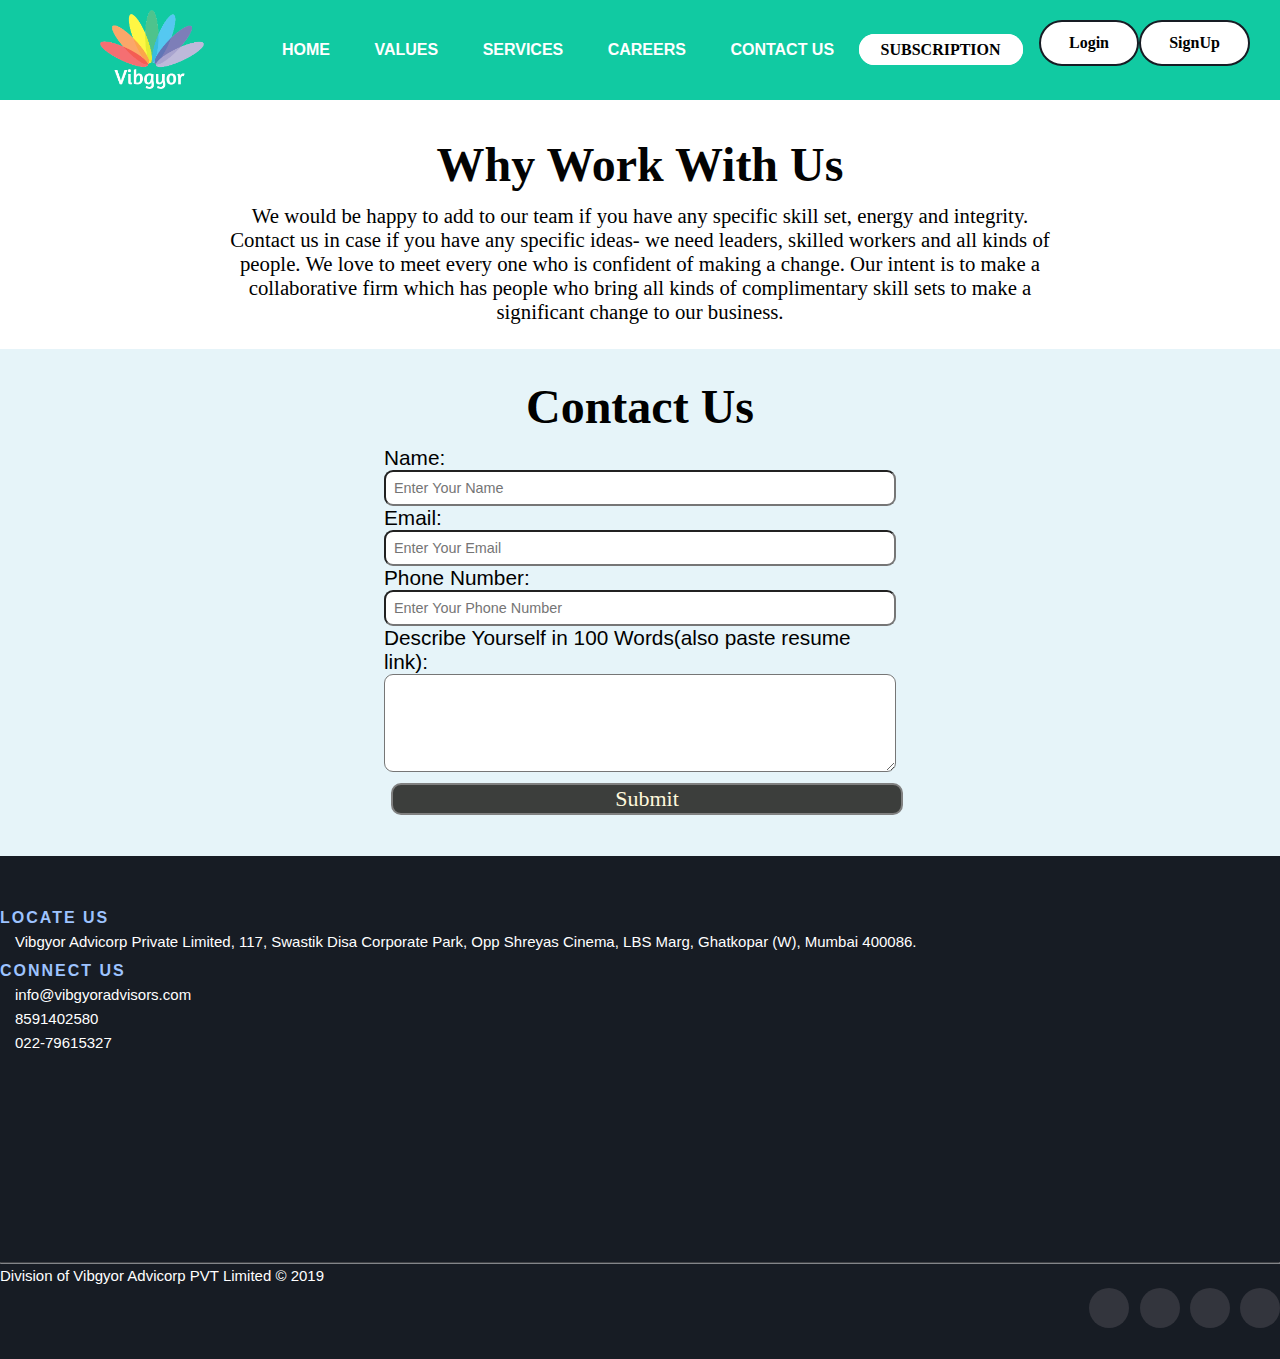
<file: careers.html>
<!DOCTYPE html>
<html lang="en">

<head>
    <meta charset="UTF-8">
    <meta content="width=device-width, initial-scale=1.0" name="viewport">
    <link rel="icon" href="./image/favicon.png">
    <title>Vibgyor Advisors</title>
    <link href="css/style.css" rel="stylesheet" type="text/css">
    <link href="css/phone.css" media="screen and (max-width: 900px)" rel="stylesheet">
    <link href='https://fonts.googleapis.com/css?family=Baloo Bhai' rel='stylesheet'>
    <link href="https://fonts.googleapis.com/css?family=Bree+Serif&display=swap" rel="stylesheet">
    <link crossorigin="anonymous" href="https://cdn.jsdelivr.net/npm/bootstrap@5.0.0-beta3/dist/css/bootstrap.min.css" integrity="sha384-eOJMYsd53ii+scO/bJGFsiCZc+5NDVN2yr8+0RDqr0Ql0h+rP48ckxlpbzKgwra6" rel="stylesheet">
    <link data-require="fontawesome@5.5.0" data-semver="5.5.0" rel="stylesheet" href="https://use.fontawesome.com/releases/v5.5.0/css/all.css" />
    <link href="https://cdnjs.cloudflare.com/ajax/libs/font-awesome/4.7.0/css/font-awesome.min.css" rel="stylesheet">
</head>

<body>
    <script crossorigin="anonymous" integrity="sha384-JEW9xMcG8R+pH31jmWH6WWP0WintQrMb4s7ZOdauHnUtxwoG2vI5DkLtS3qm9Ekf" src="https://cdn.jsdelivr.net/npm/bootstrap@5.0.0-beta3/dist/js/bootstrap.bundle.min.js"></script>


    <div class="responsive-bar">
        <div class="logo">
            <img src="image/main.png" alt="logo" />
        </div>

        <div class="menu">
            <i class="fas fa-bars"></i>
        </div>
    </div>

    <nav>
        <div class="logo">
            <a href="index.html"><img src="image/main.png" alt="logo" /></a>
        </div>
        <ul>
            <li><a href="index.html">Home</a></li>
            <li><a href="values.html">Values</a></li>
            <li><a href="services.html">Services</a></li>
            <li><a href="careers.html">Careers</a></li>
            <li><a href="contact.html">Contact Us</a></li>
            <li><a id="sub" href="https://subscription.vibgyoradvisors.com/sevices.html" target="_blank">Subscription</a></li>
            <li class="abstract"><a href="login.html">Log In</a></li>
            <li class="abstract"><a href="signup.html">Sign Up</a></li>
            <li>
                <form action="login.html">
                    <button class="button button5" type="submit">Login</button>
                </form>
            </li>
            <li>
                <form action="signup.html">
                    <button class="button2 button5">SignUp</button>
            </li>
            </form>
        </ul>

    </nav>
    <div style="display:inline-block; margin: 20px;">
        <selection id="home">
            <h1 class="h-primary">Why Work With Us</h1>
            <p>We would be happy to add to our team if you have any specific skill set, energy and integrity. Contact us in case if you have any specific ideas- we need leaders, skilled workers and all kinds of people. We love to meet every one who is confident
                of making a change. Our intent is to make a collaborative firm which has people who bring all kinds of complimentary skill sets to make a significant change to our business. </p>

            </p>

        </selection>
    </div>

    <section id="contact">
        <br>
        <h1 class="h-primary center" style="position:sticky">Contact Us</h1>
        <div id="contact-box">
            <form action="https://formspree.io/f/xoqyvrez" method="POST">
                <div class="form-group">
                    <label for="name">Name:</label>
                    <input id="name" name="name" placeholder="Enter Your Name " type="text" required>
                </div>
                <div class="form-group">
                    <label for="email">Email:</label>
                    <input id="email" name="email" placeholder="Enter Your Email " type="email" required>
                </div>
                <div class="form-group">
                    <input id="subject" name="_subject" type="hidden" value="New Intern Application Received" required>
                </div>
                <div class="form-group">
                    <label for="phone">Phone Number:</label>
                    <input id="phone" name="phone" placeholder="Enter Your Phone Number " type="phone" required>
                </div>
                <div class="form-group">
                    <label for="message">Describe Yourself in 100 Words(also paste resume link):</label>
                    <textarea cols="20" id="message" name="message" rows="5" required></textarea>
                </div>
                <button class="buttonclass" type="submit">Submit</button>
            </form>
        </div>
    </section>



    <footer class="site-footer">
        <div class="container">
            <div class="row">
                <div class="col-sm-12 col-md-4">
                    <h6>Locate Us</h6>
                    <ul class="footer-links">
                        <li><i class="fas fa-map-marker-alt"></i>&emsp;Vibgyor Advicorp Private Limited, 117, Swastik Disa Corporate Park, Opp Shreyas Cinema, LBS Marg, Ghatkopar (W), Mumbai 400086.</li>
                        <li>
                            <div class="map"> </div>
                        </li>
                    </ul>
                </div>

                <div class="col-sm-12 col-md-4">
                    <h6>Connect Us</h6>
                    <ul class="footer-links">
                        <li><i class="fas fa-envelope"></i>
                            <!-- <a class="atag" href="mailto:info@vibgyoradvisors.com"> -->
                            &emsp;info@vibgyoradvisors.com
                            <!-- </a> -->
                        </li>

                        <li><i class="fas fa-phone"></i>&emsp;8591402580</li>
                        <li><i class="fas fa-tty"></i>&emsp;022-79615327</li>
                    </ul>
                </div>

                <div class="col-sm-12 col-md-4">
                    <iframe src="https://www.google.com/maps/embed?pb=!1m18!1m12!1m3!1d4483.712803053567!2d72.91082386943492!3d19.09282140785004!2m3!1f0!2f0!3f0!3m2!1i1024!2i768!4f13.1!3m3!1m2!1s0x3be7c7cc36cfdd89%3A0x108837ab2c1bc1f!2sSwastik%20Disa%20Corporate%20Park!5e0!3m2!1sen!2sin!4v1620983347252!5m2!1sen!2sin"
                        width="350" height="200" style="border:0;" allowfullscreen="" loading="lazy"></iframe>
                    <!-- <iframe allowfullscreen="" height="180" loading="lazy" src="https://www.google.com/maps/embed?pb=!1m14!1m8!1m3!1d15078.107039611577!2d72.9252541!3d19.128406!3m2!1i1024!2i768!4f13.1!3m3!1m2!1s0x0%3A0x13327f48a2d2f09f!2sVibgyor%20Advisors!5e0!3m2!1sen!2sin!4v1618731120950!5m2!1sen!2sin"
                        style="border:0;" width="350"></iframe> -->

                </div>
            </div>
            <hr>
        </div>
        <div class="container">
            <div class="row">
                <div class="col-md-8 col-sm-6 col-xs-12">
                    <p class="copyright-text">Division of Vibgyor Advicorp PVT Limited &copy; 2019

                    </p>
                </div>
                <div class="col-md-4 col-sm-6 col-xs-12">
                    <ul class="social-icons">
                        <li><a class="facebook" href="https://m.facebook.com/Vibgyor-Advisors-100787492108783/"><i
                                    class="fab fa-facebook-f"></i></a></li>
                        <li><a class="twitter" href="https://twitter.com/AdvisorsVibgyor"><i
                                    class="fab fa-twitter"></i></a></li>
                        <li><a class="dribbble" href="https://www.instagram.com/vibgyor_advisors/"><i
                                    class="fab fa-instagram"></i></a></li>
                        <li><a class="linkedin" href="https://www.linkedin.com/company/vibgyor-advisors/"><i
                                    class="fab fa-linkedin"></i></a></li>
                    </ul>
                </div>

            </div>
        </div>
    </footer>
    <script src="js/nav.js"></script>
    <!-- The core Firebase JS SDK is always required and must be listed first -->
    <script src="https://www.gstatic.com/firebasejs/8.6.1/firebase-app.js"></script>

    <!-- TODO: Add SDKs for Firebase products that you want to use
     https://firebase.google.com/docs/web/setup#available-libraries -->
    <script src="https://www.gstatic.com/firebasejs/8.6.1/firebase-analytics.js"></script>

    <script>
        // Your web app's Firebase configuration
        // For Firebase JS SDK v7.20.0 and later, measurementId is optional
        var firebaseConfig = {
            apiKey: "AIzaSyB_SbKT5LptiHMO8fM-kQxKuV1ABozxSzc",
            authDomain: "vibgyor-main.firebaseapp.com",
            projectId: "vibgyor-main",
            storageBucket: "vibgyor-main.appspot.com",
            messagingSenderId: "410439599487",
            appId: "1:410439599487:web:465308b7a2c2c0eb7d864a",
            measurementId: "G-EYT9EJZ91C"
        };
        // Initialize Firebase
        firebase.initializeApp(firebaseConfig);
        firebase.analytics();
    </script>
</body>

</html>
<!-- Dev By Pratik Kumar -->
</file>
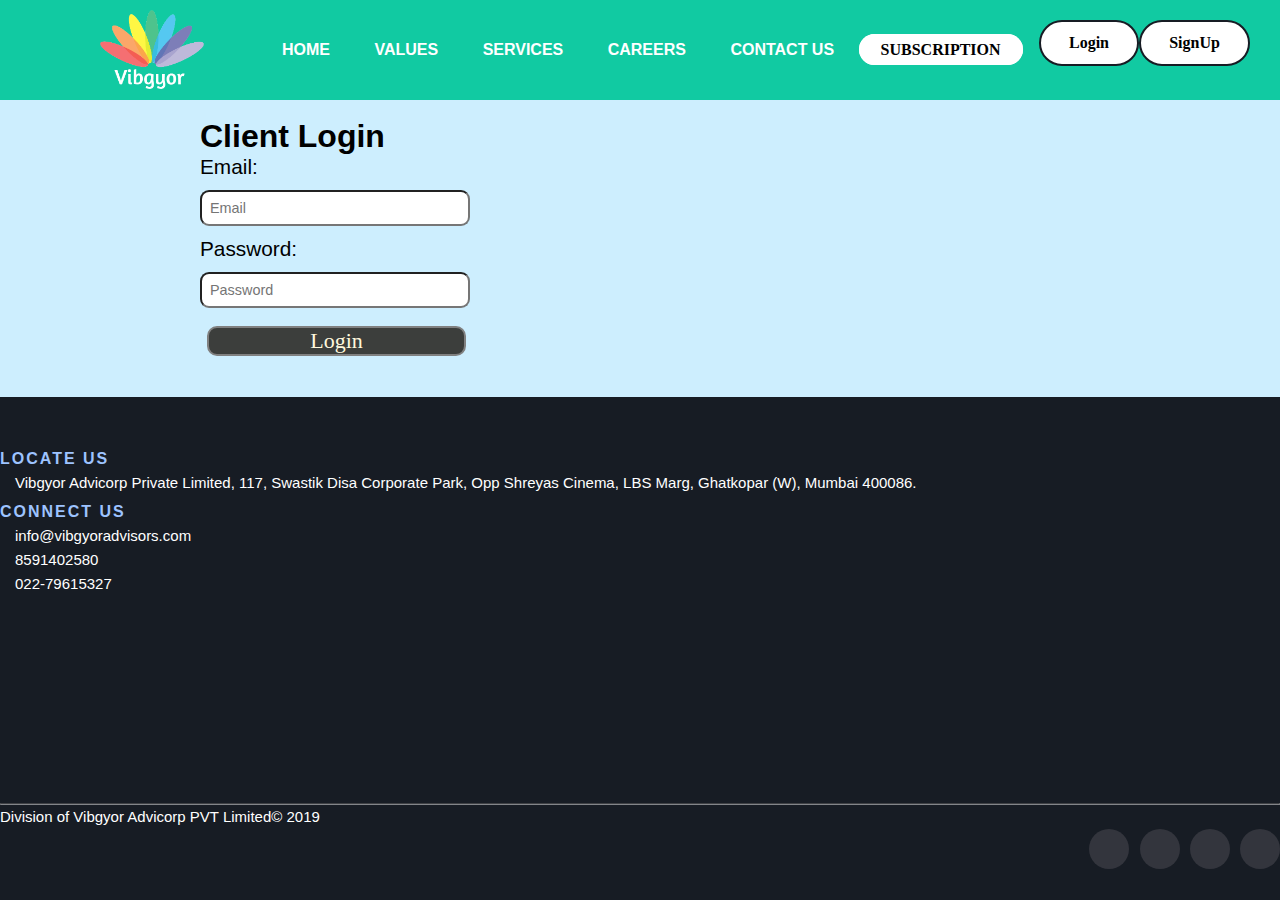
<file: clientlogin.html>
<!DOCTYPE html>
<html lang="en">

<head>
    <meta charset="UTF-8">
    <meta content="width=device-width, initial-scale=1.0" name="viewport">
    <link rel="icon" href="./image/favicon.png">
    <title>Vibgyor Advisors</title>
    <link href="css/style.css" rel="stylesheet" type="text/css">
    <link href="css/phone.css" media="screen and (max-width: 900px)" rel="stylesheet">
    <link href='https://fonts.googleapis.com/css?family=Baloo Bhai' rel='stylesheet'>
    <link href="https://fonts.googleapis.com/css?family=Bree+Serif&display=swap" rel="stylesheet">
    <link data-require="fontawesome@5.5.0" data-semver="5.5.0" rel="stylesheet" href="https://use.fontawesome.com/releases/v5.5.0/css/all.css" />
    <link crossorigin="anonymous" href="https://cdn.jsdelivr.net/npm/bootstrap@5.0.0-beta3/dist/css/bootstrap.min.css" integrity="sha384-eOJMYsd53ii+scO/bJGFsiCZc+5NDVN2yr8+0RDqr0Ql0h+rP48ckxlpbzKgwra6" rel="stylesheet">
    <link href="https://cdnjs.cloudflare.com/ajax/libs/font-awesome/4.7.0/css/font-awesome.min.css" rel="stylesheet">
</head>

<body>
    <script crossorigin="anonymous" integrity="sha384-JEW9xMcG8R+pH31jmWH6WWP0WintQrMb4s7ZOdauHnUtxwoG2vI5DkLtS3qm9Ekf" src="https://cdn.jsdelivr.net/npm/bootstrap@5.0.0-beta3/dist/js/bootstrap.bundle.min.js"></script>

    <div class="responsive-bar">
        <div class="logo">
            <a href="index.html"><img src="image/main.png" alt="logo" /></a>
        </div>

        <div class="menu">
            <i class="fas fa-bars"></i>
        </div>
    </div>

    <nav>
        <div class="logo">
            <a href="index.html"><img src="image/main.png" alt="logo" /></a>
        </div>
        <ul>
            <li><a href="index.html">Home</a></li>
            <li><a href="values.html">Values</a></li>
            <li><a href="services.html">Services</a></li>
            <li><a href="careers.html">Careers</a></li>
            <li><a href="contact.html">Contact Us</a></li>
            <li><a id="sub" href="https://subscription.vibgyoradvisors.com/sevices.html" target="_blank">Subscription</a></li>
            <li class="abstract"><a href="login.html">Log In</a></li>
            <li class="abstract"><a href="signup.html">Sign Up</a></li>
            <li>
                <form action="login.html">
                    <button class="button button5" type="submit">Login</button>
                </form>
            </li>
            <li>
                <form action="signup.html">
                    <button class="button2 button5">SignUp</button>
            </li>
            </form>
        </ul>

    </nav>

    <section id="login">
        <br>
        <div id="login-box">
            <form action="">
                <h1>Client Login</h1>
                <!-- <img id="imglogin" src="image/login.png" width="200" height="200"> -->

                <div class="form-group">
                    <label for="email">Email:</label><br>
                    <input id="email" name="myname" placeholder="Email " type="email">
                </div>
                <div class="form-group">
                    <label for="phone">Password:</label><br>
                    <input id="phone" name="myname" placeholder="Password " type="password">
                </div>
                <!--<div class="form-group">
                   <label for="phone">Remember me:</label> 
                    <input id="phone" name="remember" placeholder="" type="checkbox">
                </div> -->
                <button class="buttonclasslogin" type="submit">Login</button>
            </form>
        </div>
    </section>

    <footer class="site-footer">
        <div class="container">
            <div class="row">
                <div class="col-sm-12 col-md-4">
                    <h6>Locate Us</h6>
                    <ul class="footer-links">
                        <li><i class="fas fa-map-marker-alt"></i>&emsp;Vibgyor Advicorp Private Limited, 117, Swastik Disa Corporate Park, Opp Shreyas Cinema, LBS Marg, Ghatkopar (W), Mumbai 400086.</li>
                        <li>
                            <div class="map"> </div>
                        </li>
                    </ul>
                </div>

                <div class="col-sm-12 col-md-4">
                    <h6>Connect Us</h6>
                    <ul class="footer-links">
                        <li><i class="fas fa-envelope"></i>
                            <!-- <a class="atag" href="mailto:info@vibgyoradvisors.com"> -->
                            &emsp;info@vibgyoradvisors.com
                            <!-- </a> -->
                        </li>

                        <li><i class="fas fa-phone"></i>&emsp;8591402580</li>
                        <li><i class="fas fa-tty"></i>&emsp;022-79615327</li>
                    </ul>
                </div>

                <div class="col-sm-12 col-md-4">
                    <iframe src="https://www.google.com/maps/embed?pb=!1m18!1m12!1m3!1d4483.712803053567!2d72.91082386943492!3d19.09282140785004!2m3!1f0!2f0!3f0!3m2!1i1024!2i768!4f13.1!3m3!1m2!1s0x3be7c7cc36cfdd89%3A0x108837ab2c1bc1f!2sSwastik%20Disa%20Corporate%20Park!5e0!3m2!1sen!2sin!4v1620983347252!5m2!1sen!2sin"
                        width="350" height="200" style="border:0;" allowfullscreen="" loading="lazy"></iframe>
                    <!-- <iframe allowfullscreen="" height="180" loading="lazy" src="https://www.google.com/maps/embed?pb=!1m14!1m8!1m3!1d15078.107039611577!2d72.9252541!3d19.128406!3m2!1i1024!2i768!4f13.1!3m3!1m2!1s0x0%3A0x13327f48a2d2f09f!2sVibgyor%20Advisors!5e0!3m2!1sen!2sin!4v1618731120950!5m2!1sen!2sin"
                        style="border:0;" width="350"></iframe> -->

                </div>
            </div>
            <hr>
        </div>
        <div class="container">
            <div class="row">
                <div class="col-md-8 col-sm-6 col-xs-12">
                    <p class="copyright-text"> Division of Vibgyor Advicorp PVT Limited&copy; 2019

                    </p>
                </div>
                <div class="col-md-4 col-sm-6 col-xs-12">
                    <ul class="social-icons">
                        <li><a class="facebook" href="https://m.facebook.com/Vibgyor-Advisors-100787492108783/"><i
                                    class="fab fa-facebook-f"></i></a></li>
                        <li><a class="twitter" href="https://twitter.com/AdvisorsVibgyor"><i
                                    class="fab fa-twitter"></i></a></li>
                        <li><a class="dribbble" href="https://www.instagram.com/vibgyor_advisors/"><i
                                    class="fab fa-instagram"></i></a></li>
                        <li><a class="linkedin" href="https://www.linkedin.com/company/vibgyor-advisors/"><i
                                    class="fab fa-linkedin"></i></a></li>
                    </ul>
                </div>

            </div>
        </div>
    </footer>
    <script src="js/nav.js"></script>
    <!-- The core Firebase JS SDK is always required and must be listed first -->
    <script src="https://www.gstatic.com/firebasejs/8.6.1/firebase-app.js"></script>

    <!-- TODO: Add SDKs for Firebase products that you want to use
     https://firebase.google.com/docs/web/setup#available-libraries -->
    <script src="https://www.gstatic.com/firebasejs/8.6.1/firebase-analytics.js"></script>

    <script>
        // Your web app's Firebase configuration
        // For Firebase JS SDK v7.20.0 and later, measurementId is optional
        var firebaseConfig = {
            apiKey: "AIzaSyB_SbKT5LptiHMO8fM-kQxKuV1ABozxSzc",
            authDomain: "vibgyor-main.firebaseapp.com",
            projectId: "vibgyor-main",
            storageBucket: "vibgyor-main.appspot.com",
            messagingSenderId: "410439599487",
            appId: "1:410439599487:web:465308b7a2c2c0eb7d864a",
            measurementId: "G-EYT9EJZ91C"
        };
        // Initialize Firebase
        firebase.initializeApp(firebaseConfig);
        firebase.analytics();
    </script>
</body>

</html>
</file>
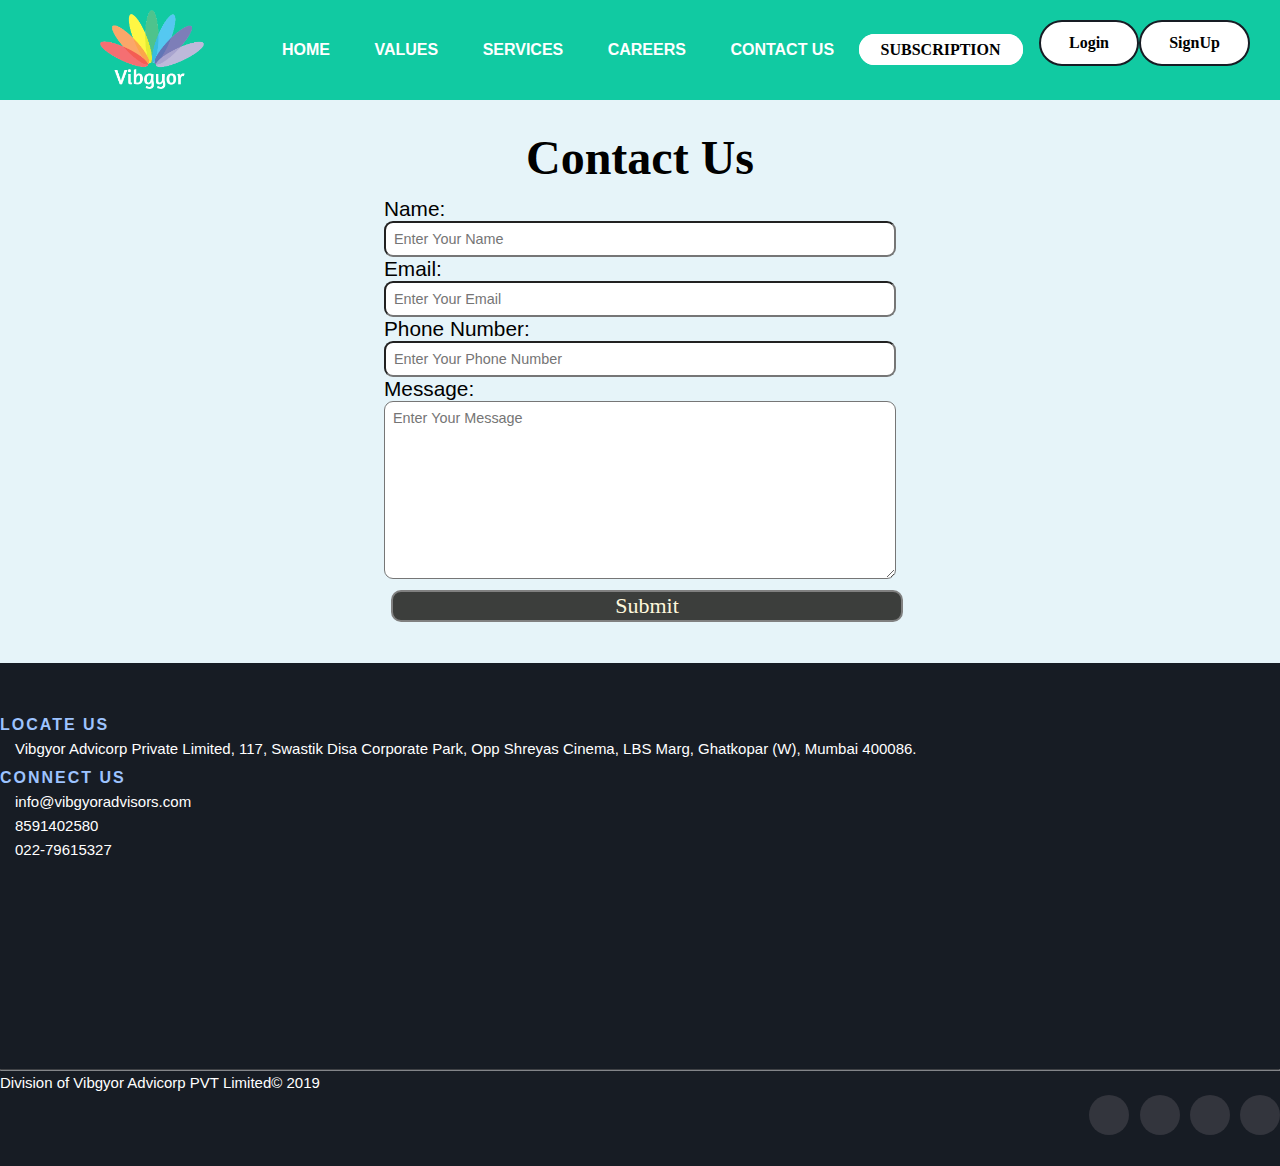
<file: contact.html>
<!DOCTYPE html>
<html lang="en">

<head>
    <meta charset="UTF-8">
    <meta content="width=device-width, initial-scale=1.0" name="viewport">
    <link rel="icon" href="./image/favicon.png">
    <title>Vibgyor Advisors</title>
    <link href="css/style.css" rel="stylesheet" type="text/css">
    <link href="css/phone.css" media="screen and (max-width: 900px)" rel="stylesheet">
    <link href='https://fonts.googleapis.com/css?family=Baloo Bhai' rel='stylesheet'>
    <link href="https://fonts.googleapis.com/css?family=Bree+Serif&display=swap" rel="stylesheet">
    <link crossorigin="anonymous" href="https://cdn.jsdelivr.net/npm/bootstrap@5.0.0-beta3/dist/css/bootstrap.min.css" integrity="sha384-eOJMYsd53ii+scO/bJGFsiCZc+5NDVN2yr8+0RDqr0Ql0h+rP48ckxlpbzKgwra6" rel="stylesheet">
    <link data-require="fontawesome@5.5.0" data-semver="5.5.0" rel="stylesheet" href="https://use.fontawesome.com/releases/v5.5.0/css/all.css" />
    <link href="https://cdnjs.cloudflare.com/ajax/libs/font-awesome/4.7.0/css/font-awesome.min.css" rel="stylesheet">
</head>

<body>
    <script crossorigin="anonymous" integrity="sha384-JEW9xMcG8R+pH31jmWH6WWP0WintQrMb4s7ZOdauHnUtxwoG2vI5DkLtS3qm9Ekf" src="https://cdn.jsdelivr.net/npm/bootstrap@5.0.0-beta3/dist/js/bootstrap.bundle.min.js"></script>

    <div class="responsive-bar">
        <div class="logo">
            <a href="index.html"><img src="image/main.png" alt="logo" /></a>
        </div>

        <div class="menu">
            <i class="fas fa-bars"></i>
        </div>
    </div>

    <nav>
        <div class="logo">
            <a href="index.html"><img src="image/main.png" alt="logo" /></a>
        </div>
        <ul>
            <li><a href="index.html">Home</a></li>
            <li><a href="values.html">Values</a></li>
            <li><a href="services.html">Services</a></li>
            <li><a href="careers.html">Careers</a></li>
            <li><a href="contact.html">Contact Us</a></li>
            <li><a id="sub" href="http://subscription.vibgyoradvisors.com/" target="_blank">Subscription</a></li>
            <li class="abstract"><a href="login.html">Log In</a></li>
            <li class="abstract"><a href="signup.html">Sign Up</a></li>
            <li>
                <form action="login.html">
                    <button class="button button5" type="submit">Login</button>
                </form>
            </li>
            <li>
                <form action="signup.html">
                    <button class="button2 button5">SignUp</button>
            </li>
            </form>
        </ul>

    </nav>

    <section id="contact">
        <br>
        <h1 class="h-primary center" style="position:sticky">Contact Us</h1>
        <div id="contact-box">
            <form action="https://formspree.io/f/xpzkwbzv" method="POST">
                <div class="form-group">
                    <label for="name">Name:</label>
                    <input id="name" name="name" placeholder="Enter Your Name " type="text" required>
                </div>
                <div class="form-group">
                    <label for="email">Email:</label>
                    <input id="email" name="email" placeholder="Enter Your Email " type="email" required>
                </div>
                <div class="form-group">
                    <input id="subject" name="_subject" type="hidden" value="New Contact Received" required>
                </div>
                <div class="form-group">
                    <label for="phone">Phone Number:</label>
                    <input id="phone" name="phone" placeholder="Enter Your Phone Number " type="phone" required>
                </div>
                <div class="form-group">
                    <label for="message">Message:</label>
                    <textarea cols="30" id="message" name="message" rows="10" placeholder="Enter Your Message " required></textarea>
                </div>
                <button class="buttonclass" type="submit">Submit</button>
            </form>
        </div>
    </section>

    <footer class="site-footer">
       <!-- footer in nodepad  -->
       <div class="container">
        <div class="row">
            <div class="col-sm-12 col-md-4">
                <h6>Locate Us</h6>
                <ul class="footer-links">
                    <li><i class="fas fa-map-marker-alt"></i>&emsp;Vibgyor Advicorp Private Limited, 117, Swastik Disa Corporate Park, Opp Shreyas Cinema, LBS Marg, Ghatkopar (W), Mumbai 400086.</li>
                    <li>
                        <div class="map"> </div>
                    </li>
                </ul>
            </div>

            <div class="col-sm-12 col-md-4">
                <h6>Connect Us</h6>
                <ul class="footer-links">
                    <li><i class="fas fa-envelope"></i>
                        <!-- <a class="atag" href="mailto:info@vibgyoradvisors.com"> -->
                        &emsp;info@vibgyoradvisors.com
                        <!-- </a> -->
                    </li>

                    <li><i class="fas fa-phone"></i>&emsp;8591402580</li>
                    <li><i class="fas fa-tty"></i>&emsp;022-79615327</li>
                </ul>
            </div>

            <div class="col-sm-12 col-md-4">
                <iframe src="https://www.google.com/maps/embed?pb=!1m18!1m12!1m3!1d4483.712803053567!2d72.91082386943492!3d19.09282140785004!2m3!1f0!2f0!3f0!3m2!1i1024!2i768!4f13.1!3m3!1m2!1s0x3be7c7cc36cfdd89%3A0x108837ab2c1bc1f!2sSwastik%20Disa%20Corporate%20Park!5e0!3m2!1sen!2sin!4v1620983347252!5m2!1sen!2sin"
                    width="350" height="200" style="border:0;" allowfullscreen="" loading="lazy"></iframe>
                <!-- <iframe allowfullscreen="" height="180" loading="lazy" src="https://www.google.com/maps/embed?pb=!1m14!1m8!1m3!1d15078.107039611577!2d72.9252541!3d19.128406!3m2!1i1024!2i768!4f13.1!3m3!1m2!1s0x0%3A0x13327f48a2d2f09f!2sVibgyor%20Advisors!5e0!3m2!1sen!2sin!4v1618731120950!5m2!1sen!2sin"
                    style="border:0;" width="350"></iframe> -->

            </div>
        </div>
        <hr>
    </div>
    <div class="container">
        <div class="row">
            <div class="col-md-8 col-sm-6 col-xs-12">
                <p class="copyright-text">Division of Vibgyor Advicorp PVT Limited&copy; 2019

                </p>
            </div>
            <div class="col-md-4 col-sm-6 col-xs-12">
                <ul class="social-icons">
                    <li><a class="facebook" href="https://m.facebook.com/Vibgyor-Advisors-100787492108783/"><i
                                class="fab fa-facebook-f"></i></a></li>
                    <li><a class="twitter" href="https://twitter.com/AdvisorsVibgyor"><i
                                class="fab fa-twitter"></i></a></li>
                    <li><a class="dribbble" href="https://www.instagram.com/vibgyor_advisors/"><i
                                class="fab fa-instagram"></i></a></li>
                    <li><a class="linkedin" href="https://www.linkedin.com/company/vibgyor-advisors/"><i
                                class="fab fa-linkedin"></i></a></li>
                </ul>
            </div>

        </div>
    </div>
    </footer>
    <script src="js/nav.js"></script>
    <!-- The core Firebase JS SDK is always required and must be listed first -->
    <script src="https://www.gstatic.com/firebasejs/8.6.1/firebase-app.js"></script>

    <!-- TODO: Add SDKs for Firebase products that you want to use
     https://firebase.google.com/docs/web/setup#available-libraries -->
    <script src="https://www.gstatic.com/firebasejs/8.6.1/firebase-analytics.js"></script>

    <script>
        // Your web app's Firebase configuration
        // For Firebase JS SDK v7.20.0 and later, measurementId is optional
        var firebaseConfig = {
            apiKey: "AIzaSyB_SbKT5LptiHMO8fM-kQxKuV1ABozxSzc",
            authDomain: "vibgyor-main.firebaseapp.com",
            projectId: "vibgyor-main",
            storageBucket: "vibgyor-main.appspot.com",
            messagingSenderId: "410439599487",
            appId: "1:410439599487:web:465308b7a2c2c0eb7d864a",
            measurementId: "G-EYT9EJZ91C"
        };
        // Initialize Firebase
        firebase.initializeApp(firebaseConfig);
        firebase.analytics();
    </script>
</body>

</html>
<!-- Dev By Pratik Kumar -->
</file>
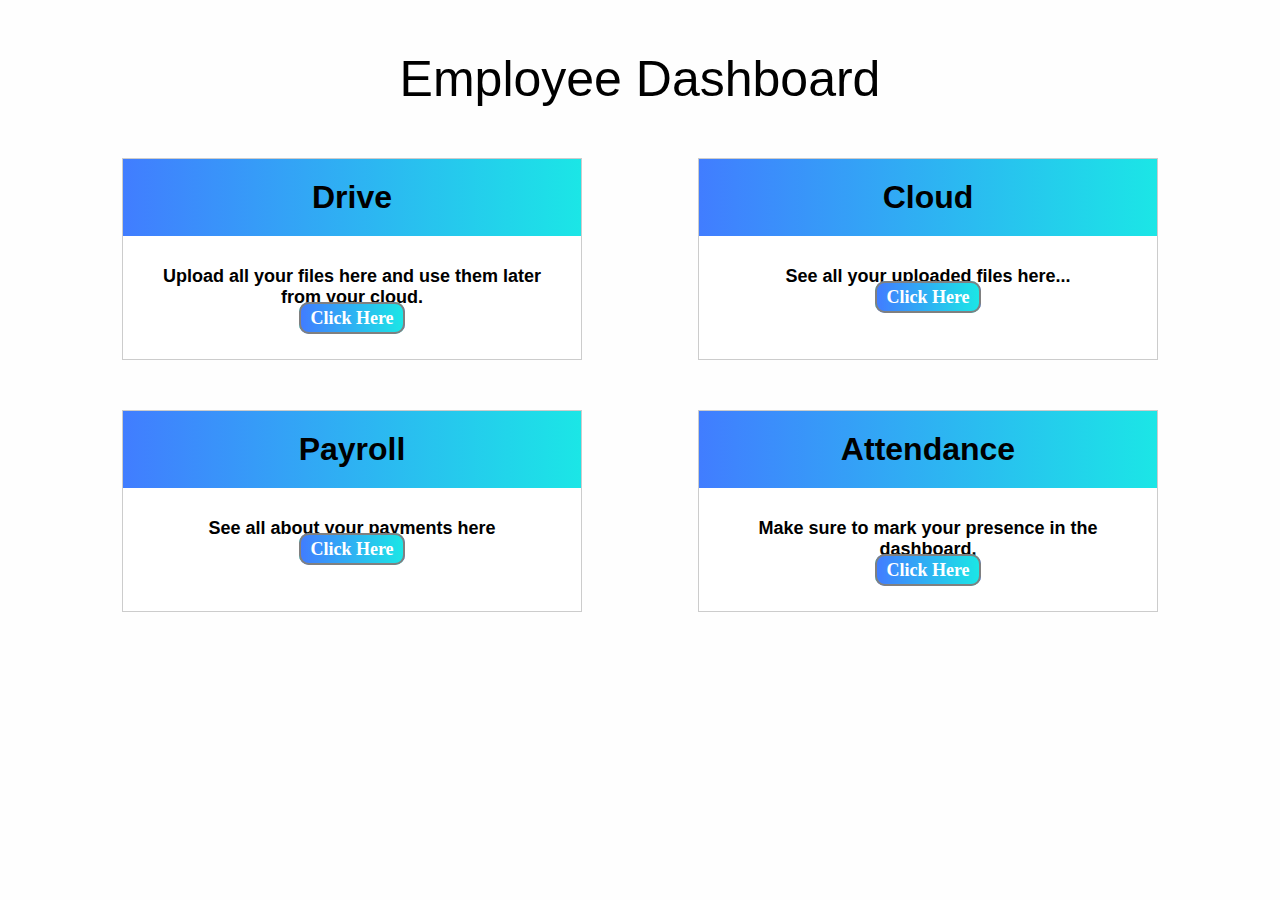
<file: employeedashboard.html>
<!DOCTYPE html>
<html lang="en">

<head>
    <!-- Spandita Banerjee -->
    
    <meta charset="UTF-8">
    <meta content="width=device-width, initial-scale=1.0" name="viewport">
    <link rel="icon" href="./image/favicon.png">
    <title>Vibgyor Advisors</title>
    <link href="css/style.css" rel="stylesheet" type="text/css">
    <link href="css/phone.css" media="screen and (max-width: 900px)" rel="stylesheet">
    <link href='https://fonts.googleapis.com/css?family=Baloo Bhai' rel='stylesheet'>
    <link href="https://fonts.googleapis.com/css?family=Bree+Serif&display=swap" rel="stylesheet">
    <link href="https://cdn.jsdelivr.net/npm/bootstrap@5.0.0-beta3/dist/css/bootstrap.min.css" rel="stylesheet" integrity="sha384-eOJMYsd53ii+scO/bJGFsiCZc+5NDVN2yr8+0RDqr0Ql0h+rP48ckxlpbzKgwra6" crossorigin="anonymous">
    <link data-require="fontawesome@5.5.0" data-semver="5.5.0" rel="stylesheet" href="https://use.fontawesome.com/releases/v5.5.0/css/all.css" />
    <link crossorigin="anonymous" href="https://cdn.jsdelivr.net/npm/bootstrap@5.0.0-beta3/dist/css/bootstrap.min.css" integrity="sha384-eOJMYsd53ii+scO/bJGFsiCZc+5NDVN2yr8+0RDqr0Ql0h+rP48ckxlpbzKgwra6" rel="stylesheet">
    <style>
        *{
            padding: 0;
            margin: 0;
            box-sizing: border-box;
        }

        body{
            background: #fefefe;
            font-family: sans-serif;
        }

        .container{
            width: 90%;
            margin: 50px auto;
        }

        .heading{
            text-align: center;
            font-size: 50px;
            margin-bottom: 50px;
            font-weight: 500;
        }

        .row{
            display: flex;
            flex-direction: row;
            justify-content: space-around;
            flex-flow: wrap;
        }

        .card{
            width: 40%;
            background: #fff;
            border: 1px solid #ccc;
            margin-bottom: 50px;
            transition: 0.3s;
            
            
        }

        .card-header{
            text-align: center;
            padding: 20px 10px;
            background: linear-gradient(to right, #417dff, #1be6e6);
        }

        .card-body{
            padding: 30px 20px;
            text-align: center;
            font-size: 18px;
            font-weight: bold;
        }

        .card-body .btn{
    
            color: #fff;
            text-align: center;
            background: linear-gradient(to right, #417dff, #1be6e6);
            margin-top: 30px;
            text-decoration: none;
            padding: 10px, 5px;
        }

        .card:hover{
            transform: scale(1.05);
            box-shadow: 0 0 40px -10px rgba(0, 0, 0, 0.25);
        }

        @media screen and (max-width: 1000px) {
            .card {
                width: 40%;
            }
        }

        @media screen and (max-width: 620px) {
            .container{
                width: 100%;
            }

            .heading{
                padding: 20px;
                font-size: 20px;
            }
            
            .card {
                width: 80%;
            }
        }

    
    </style>
</head>

<body>
    <script crossorigin="anonymous" integrity="sha384-JEW9xMcG8R+pH31jmWH6WWP0WintQrMb4s7ZOdauHnUtxwoG2vI5DkLtS3qm9Ekf" src="https://cdn.jsdelivr.net/npm/bootstrap@5.0.0-beta3/dist/js/bootstrap.bundle.min.js"></script>
    <script src="https://cdn.jsdelivr.net/npm/bootstrap@5.0.0-beta3/dist/js/bootstrap.bundle.min.js" integrity="sha384-JEW9xMcG8R+pH31jmWH6WWP0WintQrMb4s7ZOdauHnUtxwoG2vI5DkLtS3qm9Ekf" crossorigin="anonymous"></script>
    <div class="container">
        <div class="heading">Employee Dashboard</div>
        <div class="row">

            <div class="card">
                <div class="card-header">
                    <h1>Drive</h1>
                </div>
                <div class="card-body">
                    <p>Upload all your files here and use them later from your cloud.</p>
                    <a href="employeedrive.html" class="btn">Click Here</a>
                </div>
            </div>

            <div class="card">
                <div class="card-header">
                    <h1>Cloud</h1>
                </div>
                <div class="card-body">
                    <p>See all your uploaded files here...</p>
                    <a href="employeecloud.html" class="btn">Click Here</a>
                </div>
            </div>

            <div class="card">
                <div class="card-header">
                    <h1>Payroll</h1>
                </div>
                <div class="card-body">
                    <p>See all about your payments here</p>
                    <a href="employeepay.html" class="btn">Click Here</a>
                </div>
            </div>

            <div class="card">
                <div class="card-header">
                    <h1>Attendance</h1>
                </div>
                <div class="card-body">
                    <p>Make sure to mark your presence in the dashboard.</p>
                    <a href="employeeattendance.html" class="btn">Click Here</a>
                </div>
            </div>
        </div>


    </div>
</file>
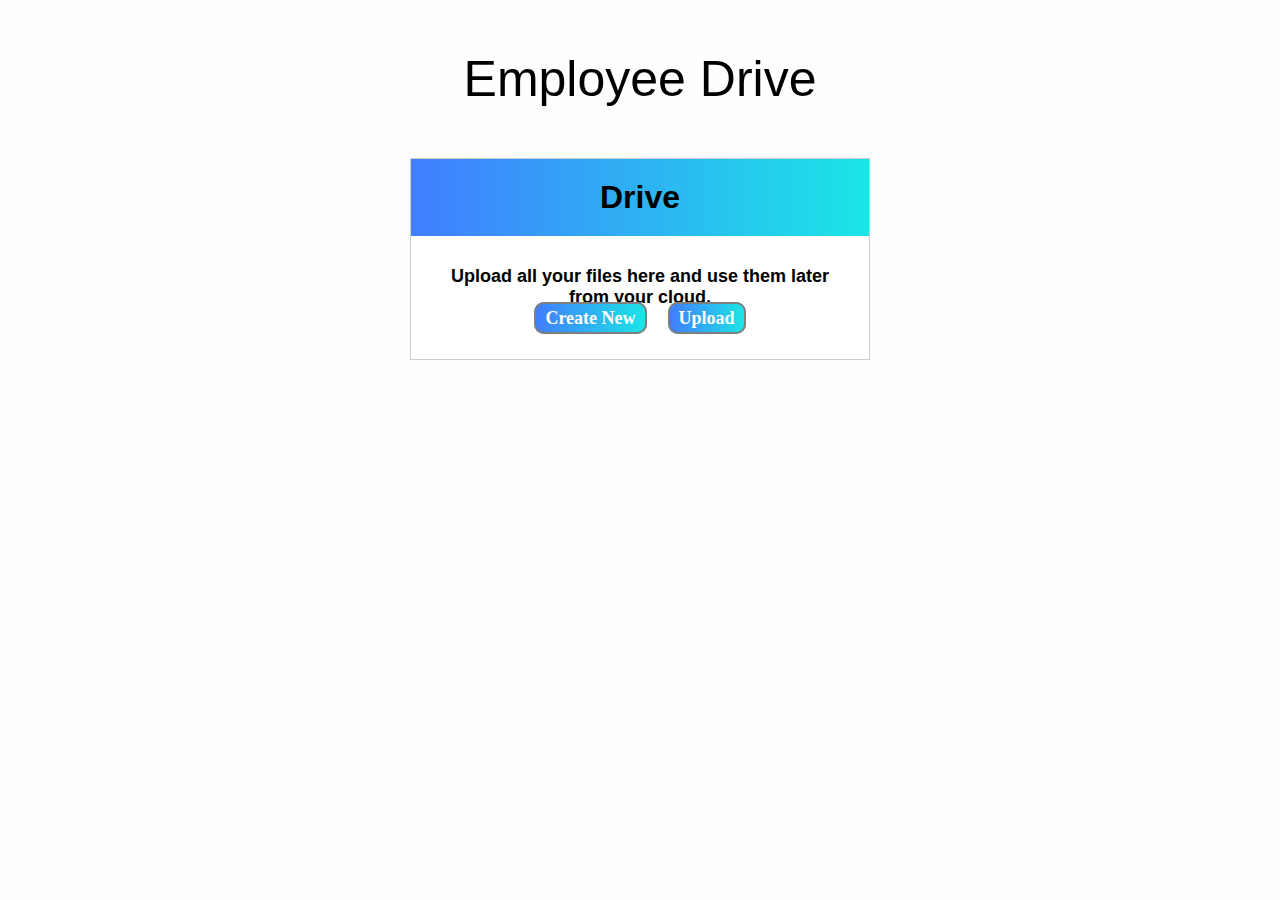
<file: employeedrive.html>
<!DOCTYPE html>
<html lang="en">

<head>
    <!-- Spandita Banerjee -->
    
    <meta charset="UTF-8">
    <meta content="width=device-width, initial-scale=1.0" name="viewport">
    <link rel="icon" href="./image/favicon.png">
    <title>Vibgyor Advisors</title>
    <link href="css/style.css" rel="stylesheet" type="text/css">
    <link href="css/phone.css" media="screen and (max-width: 900px)" rel="stylesheet">
    <link href='https://fonts.googleapis.com/css?family=Baloo Bhai' rel='stylesheet'>
    <link href="https://fonts.googleapis.com/css?family=Bree+Serif&display=swap" rel="stylesheet">
    <link href="https://cdn.jsdelivr.net/npm/bootstrap@5.0.0-beta3/dist/css/bootstrap.min.css" rel="stylesheet" integrity="sha384-eOJMYsd53ii+scO/bJGFsiCZc+5NDVN2yr8+0RDqr0Ql0h+rP48ckxlpbzKgwra6" crossorigin="anonymous">
    <link data-require="fontawesome@5.5.0" data-semver="5.5.0" rel="stylesheet" href="https://use.fontawesome.com/releases/v5.5.0/css/all.css" />
    <link crossorigin="anonymous" href="https://cdn.jsdelivr.net/npm/bootstrap@5.0.0-beta3/dist/css/bootstrap.min.css" integrity="sha384-eOJMYsd53ii+scO/bJGFsiCZc+5NDVN2yr8+0RDqr0Ql0h+rP48ckxlpbzKgwra6" rel="stylesheet">
    <style>
        *{
            padding: 0;
            margin: 0;
            box-sizing: border-box;
        }

        body{
            background: #fefefe;
            font-family: sans-serif;
        }

        .container{
            width: 90%;
            margin: 50px auto;
        }

        .heading{
            text-align: center;
            font-size: 50px;
            margin-bottom: 50px;
            font-weight: 500;
        }

        .row{
            display: flex;
            flex-direction: row;
            justify-content: space-around;
            flex-flow: wrap;
        }

        .card{
            width: 40%;
            background: #fff;
            border: 1px solid #ccc;
            margin-bottom: 50px;
            transition: 0.3s;
            
            
        }

        .card-header{
            text-align: center;
            padding: 20px 10px;
            background: linear-gradient(to right, #417dff, #1be6e6);
        }

        .card-body{
            padding: 30px 20px;
            text-align: center;
            font-size: 18px;
            font-weight: bold;
        }

        .card-body .btn{
    
            color: #fff;
            text-align: center;
            background: linear-gradient(to right, #417dff, #1be6e6);
            margin-top: 30px;
            text-decoration: none;
            padding: 10px, 5px;
        }

        .card:hover{
            transform: scale(1.05);
            box-shadow: 0 0 40px -10px rgba(0, 0, 0, 0.25);
        }

        @media screen and (max-width: 1000px) {
            .card {
                width: 40%;
            }
        }

        @media screen and (max-width: 620px) {
            .container{
                width: 100%;
            }

            .heading{
                padding: 20px;
                font-size: 20px;
            }
            
            .card {
                width: 80%;
            }
        }

    
    </style>
</head>  

<body>
    <script crossorigin="anonymous" integrity="sha384-JEW9xMcG8R+pH31jmWH6WWP0WintQrMb4s7ZOdauHnUtxwoG2vI5DkLtS3qm9Ekf" src="https://cdn.jsdelivr.net/npm/bootstrap@5.0.0-beta3/dist/js/bootstrap.bundle.min.js"></script>
    <script src="https://cdn.jsdelivr.net/npm/bootstrap@5.0.0-beta3/dist/js/bootstrap.bundle.min.js" integrity="sha384-JEW9xMcG8R+pH31jmWH6WWP0WintQrMb4s7ZOdauHnUtxwoG2vI5DkLtS3qm9Ekf" crossorigin="anonymous"></script>
    <div class="container">
        <div class="heading">Employee Drive</div>
        <div class="row">

            <div class="card">
                <div class="card-header">
                    <h1>Drive</h1>
                </div>
                <div class="card-body">
                    <p>Upload all your files here and use them later from your cloud.</p>
                    <a href="#" class="btn">Create New</a>
                    <a href="#" class="btn">Upload</a>
                </div>
            </div>
        </div>
    </div>
</file>
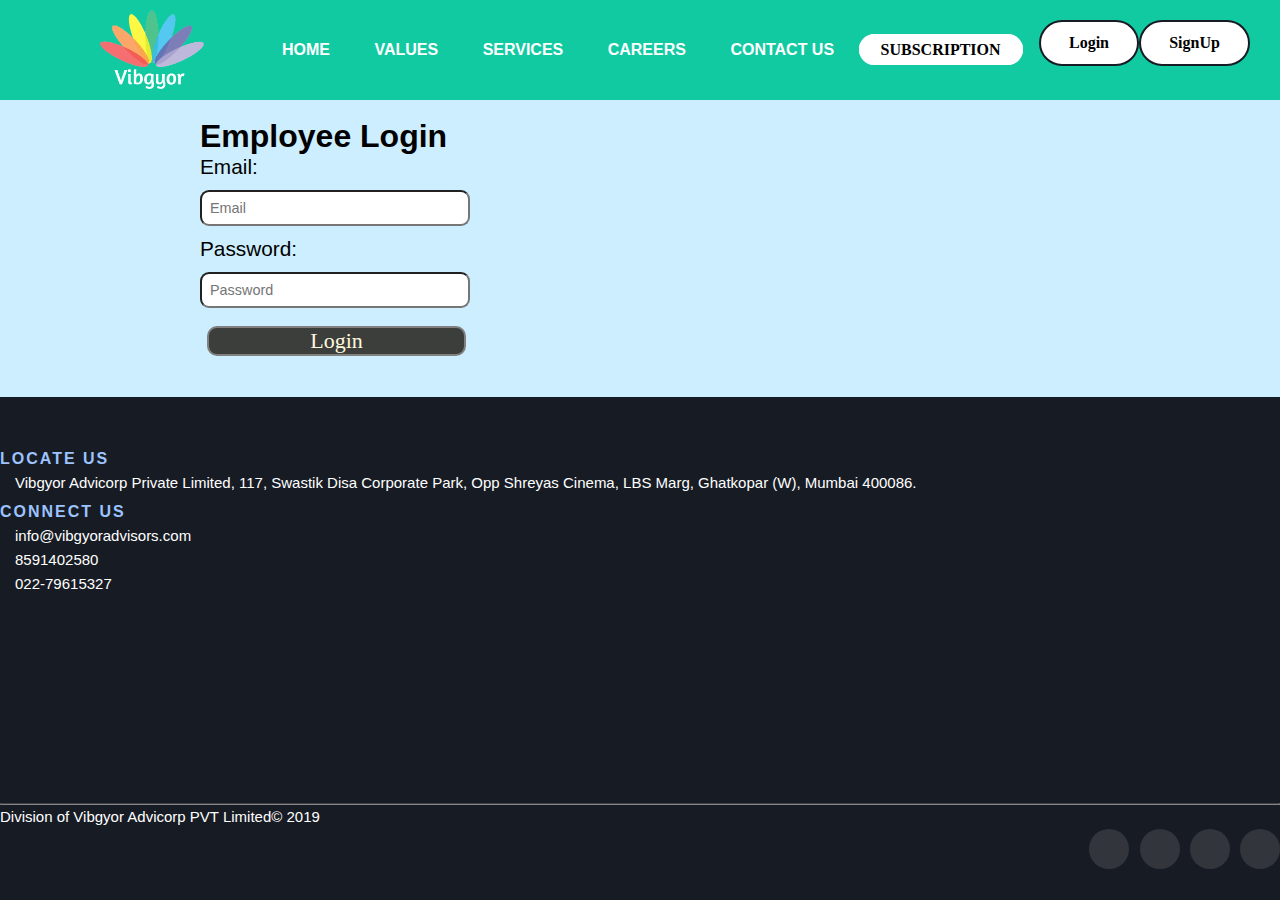
<file: employeelogin.html>
<!DOCTYPE html>
<html lang="en">

<head>
    <meta charset="UTF-8">
    <meta content="width=device-width, initial-scale=1.0" name="viewport">
    <link rel="icon" href="./image/favicon.png">
    <title>Vibgyor Advisors</title>
    <link href="css/style.css" rel="stylesheet" type="text/css">
    <link href="css/phone.css" media="screen and (max-width: 900px)" rel="stylesheet">
    <link href='https://fonts.googleapis.com/css?family=Baloo Bhai' rel='stylesheet'>
    <link href="https://fonts.googleapis.com/css?family=Bree+Serif&display=swap" rel="stylesheet">
    <link data-require="fontawesome@5.5.0" data-semver="5.5.0" rel="stylesheet" href="https://use.fontawesome.com/releases/v5.5.0/css/all.css" />
    <link crossorigin="anonymous" href="https://cdn.jsdelivr.net/npm/bootstrap@5.0.0-beta3/dist/css/bootstrap.min.css" integrity="sha384-eOJMYsd53ii+scO/bJGFsiCZc+5NDVN2yr8+0RDqr0Ql0h+rP48ckxlpbzKgwra6" rel="stylesheet">
    <link href="https://cdnjs.cloudflare.com/ajax/libs/font-awesome/4.7.0/css/font-awesome.min.css" rel="stylesheet">
</head>

<body>
    <script crossorigin="anonymous" integrity="sha384-JEW9xMcG8R+pH31jmWH6WWP0WintQrMb4s7ZOdauHnUtxwoG2vI5DkLtS3qm9Ekf" src="https://cdn.jsdelivr.net/npm/bootstrap@5.0.0-beta3/dist/js/bootstrap.bundle.min.js"></script>

    <div class="responsive-bar">
        <div class="logo">
            <a href="index.html"><img src="image/main.png" alt="logo" /></a>
        </div>

        <div class="menu">
            <i class="fas fa-bars"></i>
        </div>
    </div>

    <nav>
        <div class="logo">
            <a href="index.html"><img src="image/main.png" alt="logo" /></a>
        </div>
        <ul>
            <li><a href="index.html">Home</a></li>
            <li><a href="values.html">Values</a></li>
            <li><a href="services.html">Services</a></li>
            <li><a href="careers.html">Careers</a></li>
            <li><a href="contact.html">Contact Us</a></li>
            <li><a id="sub" href="https://subscription.vibgyoradvisors.com/sevices.html" target="_blank">Subscription</a></li>
            <li class="abstract"><a href="login.html">Log In</a></li>
            <li class="abstract"><a href="signup.html">Sign Up</a></li>
            <li>
                <form action="login.html">
                    <button class="button button5" type="submit">Login</button>
                </form>
            </li>
            <li>
                <form action="signup.html">
                    <button class="button2 button5">SignUp</button>
            </li>
            </form>
        </ul>

    </nav>

    <section id="login">
        <br>
        <div id="login-box">
            <form action="">
                <h1>Employee Login</h1>
                <!-- <img id="imglogin" src="image/login.png" width="200" height="200"> -->

                <div class="form-group">
                    <label for="email">Email:</label><br>
                    <input id="email" name="myname" placeholder="Email " type="email">
                </div>
                <div class="form-group">
                    <label for="phone">Password:</label><br>
                    <input id="phone" name="myname" placeholder="Password " type="password">
                </div>
                <!-- <div class="form-group">
                   <label for="phone">Remember me:</label> 
                    <input id="phone" name="remember" type="checkbox">
                </div> -->
                <button class="buttonclasslogin" type="submit">Login</button>
            </form>
        </div>
    </section>

    <footer class="site-footer">
        <div class="container">
            <div class="row">
                <div class="col-sm-12 col-md-4">
                    <h6>Locate Us</h6>
                    <ul class="footer-links">
                        <li><i class="fas fa-map-marker-alt"></i>&emsp;Vibgyor Advicorp Private Limited, 117, Swastik Disa Corporate Park, Opp Shreyas Cinema, LBS Marg, Ghatkopar (W), Mumbai 400086.</li>
                        <li>
                            <div class="map"> </div>
                        </li>
                    </ul>
                </div>

                <div class="col-sm-12 col-md-4">
                    <h6>Connect Us</h6>
                    <ul class="footer-links">
                        <li><i class="fas fa-envelope"></i>
                            <!-- <a class="atag" href="mailto:info@vibgyoradvisors.com"> -->
                            &emsp;info@vibgyoradvisors.com
                            <!-- </a> -->
                        </li>

                        <li><i class="fas fa-phone"></i>&emsp;8591402580</li>
                        <li><i class="fas fa-tty"></i>&emsp;022-79615327</li>
                    </ul>
                </div>

                <div class="col-sm-12 col-md-4">
                    <iframe src="https://www.google.com/maps/embed?pb=!1m18!1m12!1m3!1d4483.712803053567!2d72.91082386943492!3d19.09282140785004!2m3!1f0!2f0!3f0!3m2!1i1024!2i768!4f13.1!3m3!1m2!1s0x3be7c7cc36cfdd89%3A0x108837ab2c1bc1f!2sSwastik%20Disa%20Corporate%20Park!5e0!3m2!1sen!2sin!4v1620983347252!5m2!1sen!2sin"
                        width="350" height="200" style="border:0;" allowfullscreen="" loading="lazy"></iframe>
                    <!-- <iframe allowfullscreen="" height="180" loading="lazy" src="https://www.google.com/maps/embed?pb=!1m14!1m8!1m3!1d15078.107039611577!2d72.9252541!3d19.128406!3m2!1i1024!2i768!4f13.1!3m3!1m2!1s0x0%3A0x13327f48a2d2f09f!2sVibgyor%20Advisors!5e0!3m2!1sen!2sin!4v1618731120950!5m2!1sen!2sin"
                        style="border:0;" width="350"></iframe> -->

                </div>
            </div>
            <hr>
        </div>
        <div class="container">
            <div class="row">
                <div class="col-md-8 col-sm-6 col-xs-12">
                    <p class="copyright-text"> Division of Vibgyor Advicorp PVT Limited&copy; 2019

                    </p>
                </div>
                <div class="col-md-4 col-sm-6 col-xs-12">
                    <ul class="social-icons">
                        <li><a class="facebook" href="https://m.facebook.com/Vibgyor-Advisors-100787492108783/"><i
                                    class="fab fa-facebook-f"></i></a></li>
                        <li><a class="twitter" href="https://twitter.com/AdvisorsVibgyor"><i
                                    class="fab fa-twitter"></i></a></li>
                        <li><a class="dribbble" href="https://www.instagram.com/vibgyor_advisors/"><i
                                    class="fab fa-instagram"></i></a></li>
                        <li><a class="linkedin" href="https://www.linkedin.com/company/vibgyor-advisors/"><i
                                    class="fab fa-linkedin"></i></a></li>
                    </ul>
                </div>

            </div>
        </div>
    </footer>
    <script src="js/nav.js"></script>
    <!-- The core Firebase JS SDK is always required and must be listed first -->
    <script src="https://www.gstatic.com/firebasejs/8.6.1/firebase-app.js"></script>

    <!-- TODO: Add SDKs for Firebase products that you want to use
     https://firebase.google.com/docs/web/setup#available-libraries -->
    <script src="https://www.gstatic.com/firebasejs/8.6.1/firebase-analytics.js"></script>

    <script>
        // Your web app's Firebase configuration
        // For Firebase JS SDK v7.20.0 and later, measurementId is optional
        var firebaseConfig = {
            apiKey: "AIzaSyB_SbKT5LptiHMO8fM-kQxKuV1ABozxSzc",
            authDomain: "vibgyor-main.firebaseapp.com",
            projectId: "vibgyor-main",
            storageBucket: "vibgyor-main.appspot.com",
            messagingSenderId: "410439599487",
            appId: "1:410439599487:web:465308b7a2c2c0eb7d864a",
            measurementId: "G-EYT9EJZ91C"
        };
        // Initialize Firebase
        firebase.initializeApp(firebaseConfig);
        firebase.analytics();
    </script>
</body>

</html>
</file>
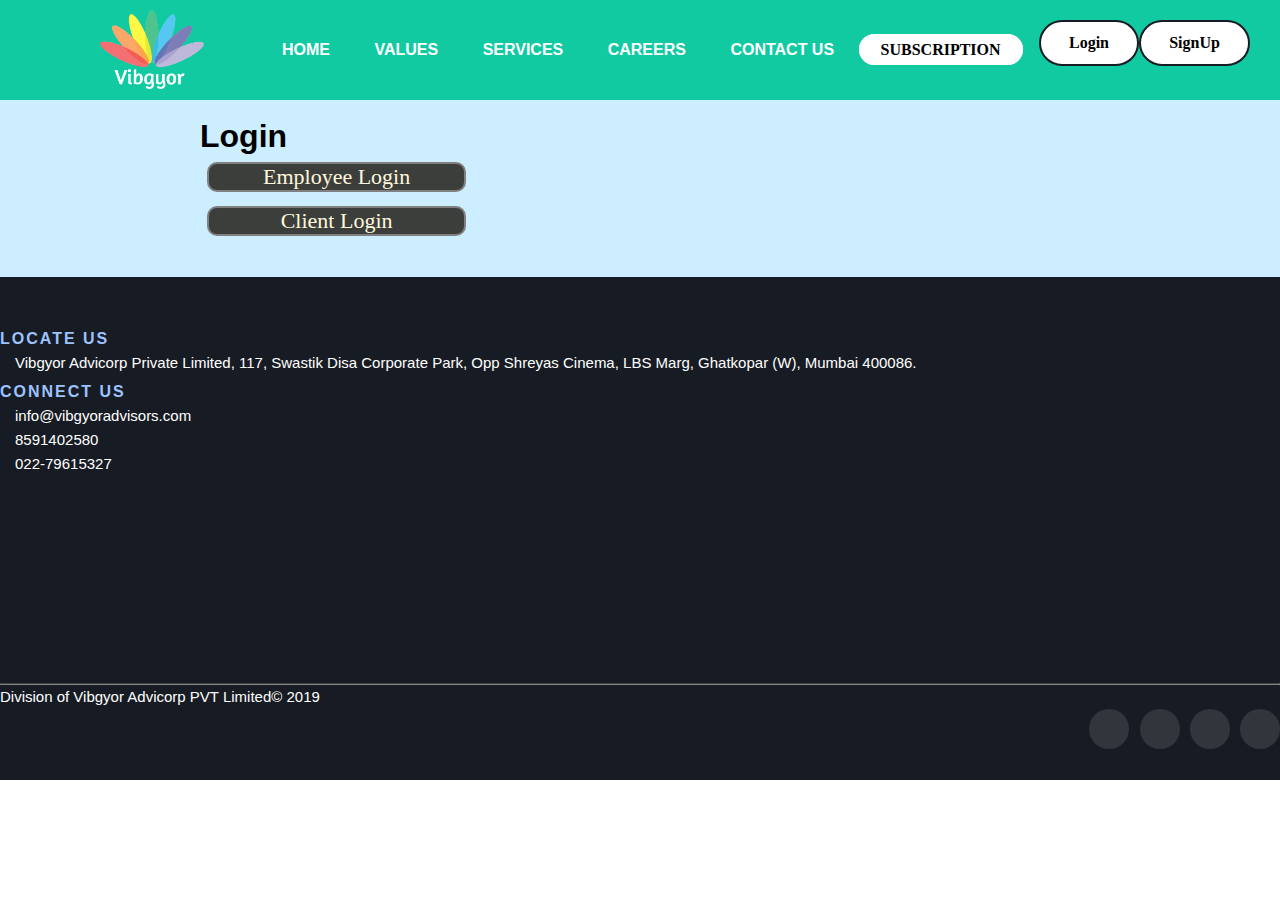
<file: login.html>
<!DOCTYPE html>
<html lang="en">

<head>
    <meta charset="UTF-8">
    <meta content="width=device-width, initial-scale=1.0" name="viewport">
    <link rel="icon" href="./image/favicon.png">
    <title>Vibgyor Advisors</title>
    <link href="css/style.css" rel="stylesheet" type="text/css">
    <link href="css/phone.css" media="screen and (max-width: 900px)" rel="stylesheet">
    <link href='https://fonts.googleapis.com/css?family=Baloo Bhai' rel='stylesheet'>
    <link href="https://fonts.googleapis.com/css?family=Bree+Serif&display=swap" rel="stylesheet">
    <link data-require="fontawesome@5.5.0" data-semver="5.5.0" rel="stylesheet" href="https://use.fontawesome.com/releases/v5.5.0/css/all.css" />
    <link crossorigin="anonymous" href="https://cdn.jsdelivr.net/npm/bootstrap@5.0.0-beta3/dist/css/bootstrap.min.css" integrity="sha384-eOJMYsd53ii+scO/bJGFsiCZc+5NDVN2yr8+0RDqr0Ql0h+rP48ckxlpbzKgwra6" rel="stylesheet">
    <link href="https://cdnjs.cloudflare.com/ajax/libs/font-awesome/4.7.0/css/font-awesome.min.css" rel="stylesheet">
</head>

<body>
    <script crossorigin="anonymous" integrity="sha384-JEW9xMcG8R+pH31jmWH6WWP0WintQrMb4s7ZOdauHnUtxwoG2vI5DkLtS3qm9Ekf" src="https://cdn.jsdelivr.net/npm/bootstrap@5.0.0-beta3/dist/js/bootstrap.bundle.min.js"></script>

    <div class="responsive-bar">
        <div class="logo">
            <a href="index.html"><img src="image/main.png" alt="logo" /></a>
        </div>

        <div class="menu">
            <i class="fas fa-bars"></i>
        </div>
    </div>

    <nav>
        <div class="logo">
            <a href="index.html"><img src="image/main.png" alt="logo" /></a>
        </div>
        <ul>
            <li><a href="index.html">Home</a></li>
            <li><a href="values.html">Values</a></li>
            <li><a href="services.html">Services</a></li>
            <li><a href="careers.html">Careers</a></li>
            <li><a href="contact.html">Contact Us</a></li>
            <li><a id="sub" href="https://subscription.vibgyoradvisors.com/sevices.html" target="_blank">Subscription</a></li>
            <li class="abstract"><a href="login.html">Log In</a></li>
            <li class="abstract"><a href="signup.html">Sign Up</a></li>
            <li>
                <form action="login.html">
                    <button class="button button5" type="submit">Login</button>
                </form>
            </li>
            <li>
                <form action="signup.html">
                    <button class="button2 button5">SignUp</button>
            </li>
            </form>
        </ul>

    </nav>

    <section id="login">
        <br>
        <div id="login-box">
            <form action="">
                <h1>Login</h1>
                <!-- <img id="imglogin" src="image/login.png" width="200" height="200"> -->

                    <form action="employeelogin.html">
                        <button class="buttonclasslogin" type="submit">Employee Login</button>
                    </form>
                    <form action="clientlogin.html">
                        <button class="buttonclasslogin" type="submit">Client Login</button>
                    </form>
            </form>
        </div>
    </section>

    


    <footer class="site-footer">
        <div class="container">
            <div class="row">
                <div class="col-sm-12 col-md-4">
                    <h6>Locate Us</h6>
                    <ul class="footer-links">
                        <li><i class="fas fa-map-marker-alt"></i>&emsp;Vibgyor Advicorp Private Limited, 117, Swastik Disa Corporate Park, Opp Shreyas Cinema, LBS Marg, Ghatkopar (W), Mumbai 400086.</li>
                        <li>
                            <div class="map"> </div>
                        </li>
                    </ul>
                </div>

                <div class="col-sm-12 col-md-4">
                    <h6>Connect Us</h6>
                    <ul class="footer-links">
                        <li><i class="fas fa-envelope"></i>
                            <!-- <a class="atag" href="mailto:info@vibgyoradvisors.com"> -->
                            &emsp;info@vibgyoradvisors.com
                            <!-- </a> -->
                        </li>

                        <li><i class="fas fa-phone"></i>&emsp;8591402580</li>
                        <li><i class="fas fa-tty"></i>&emsp;022-79615327</li>
                    </ul>
                </div>

                <div class="col-sm-12 col-md-4">
                    <iframe src="https://www.google.com/maps/embed?pb=!1m18!1m12!1m3!1d4483.712803053567!2d72.91082386943492!3d19.09282140785004!2m3!1f0!2f0!3f0!3m2!1i1024!2i768!4f13.1!3m3!1m2!1s0x3be7c7cc36cfdd89%3A0x108837ab2c1bc1f!2sSwastik%20Disa%20Corporate%20Park!5e0!3m2!1sen!2sin!4v1620983347252!5m2!1sen!2sin"
                        width="350" height="200" style="border:0;" allowfullscreen="" loading="lazy"></iframe>
                    <!-- <iframe allowfullscreen="" height="180" loading="lazy" src="https://www.google.com/maps/embed?pb=!1m14!1m8!1m3!1d15078.107039611577!2d72.9252541!3d19.128406!3m2!1i1024!2i768!4f13.1!3m3!1m2!1s0x0%3A0x13327f48a2d2f09f!2sVibgyor%20Advisors!5e0!3m2!1sen!2sin!4v1618731120950!5m2!1sen!2sin"
                        style="border:0;" width="350"></iframe> -->

                </div>
            </div>
            <hr>
        </div>
        <div class="container">
            <div class="row">
                <div class="col-md-8 col-sm-6 col-xs-12">
                    <p class="copyright-text"> Division of Vibgyor Advicorp PVT Limited&copy; 2019

                    </p>
                </div>
                <div class="col-md-4 col-sm-6 col-xs-12">
                    <ul class="social-icons">
                        <li><a class="facebook" href="https://m.facebook.com/Vibgyor-Advisors-100787492108783/"><i
                                    class="fab fa-facebook-f"></i></a></li>
                        <li><a class="twitter" href="https://twitter.com/AdvisorsVibgyor"><i
                                    class="fab fa-twitter"></i></a></li>
                        <li><a class="dribbble" href="https://www.instagram.com/vibgyor_advisors/"><i
                                    class="fab fa-instagram"></i></a></li>
                        <li><a class="linkedin" href="https://www.linkedin.com/company/vibgyor-advisors/"><i
                                    class="fab fa-linkedin"></i></a></li>
                    </ul>
                </div>

            </div>
        </div>
    </footer>
    <script src="js/nav.js"></script>
    <!-- The core Firebase JS SDK is always required and must be listed first -->
    <script src="https://www.gstatic.com/firebasejs/8.6.1/firebase-app.js"></script>

    <!-- TODO: Add SDKs for Firebase products that you want to use
     https://firebase.google.com/docs/web/setup#available-libraries -->
    <script src="https://www.gstatic.com/firebasejs/8.6.1/firebase-analytics.js"></script>

    <script>
        // Your web app's Firebase configuration
        // For Firebase JS SDK v7.20.0 and later, measurementId is optional
        var firebaseConfig = {
            apiKey: "AIzaSyB_SbKT5LptiHMO8fM-kQxKuV1ABozxSzc",
            authDomain: "vibgyor-main.firebaseapp.com",
            projectId: "vibgyor-main",
            storageBucket: "vibgyor-main.appspot.com",
            messagingSenderId: "410439599487",
            appId: "1:410439599487:web:465308b7a2c2c0eb7d864a",
            measurementId: "G-EYT9EJZ91C"
        };
        // Initialize Firebase
        firebase.initializeApp(firebaseConfig);
        firebase.analytics();
    </script>
</body>

</html>
<!-- Dev By Pratik Kumar -->
</file>
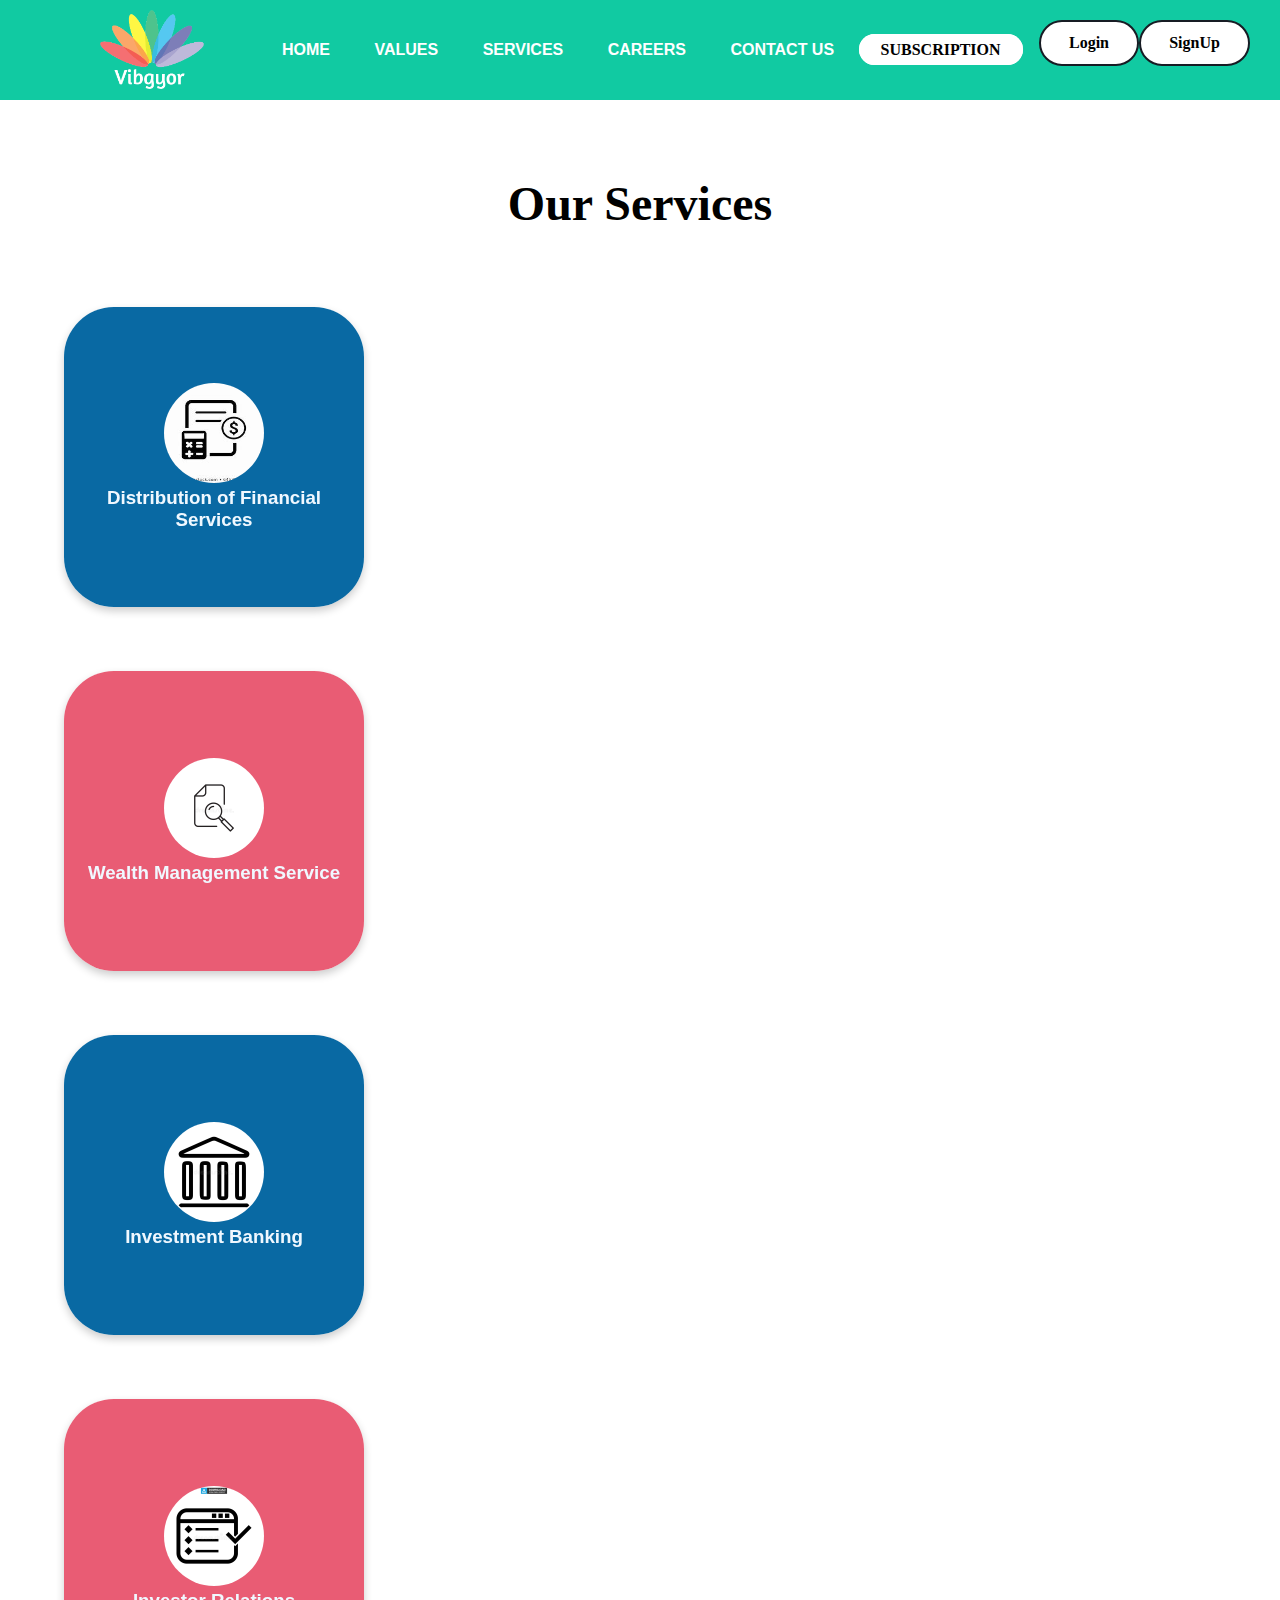
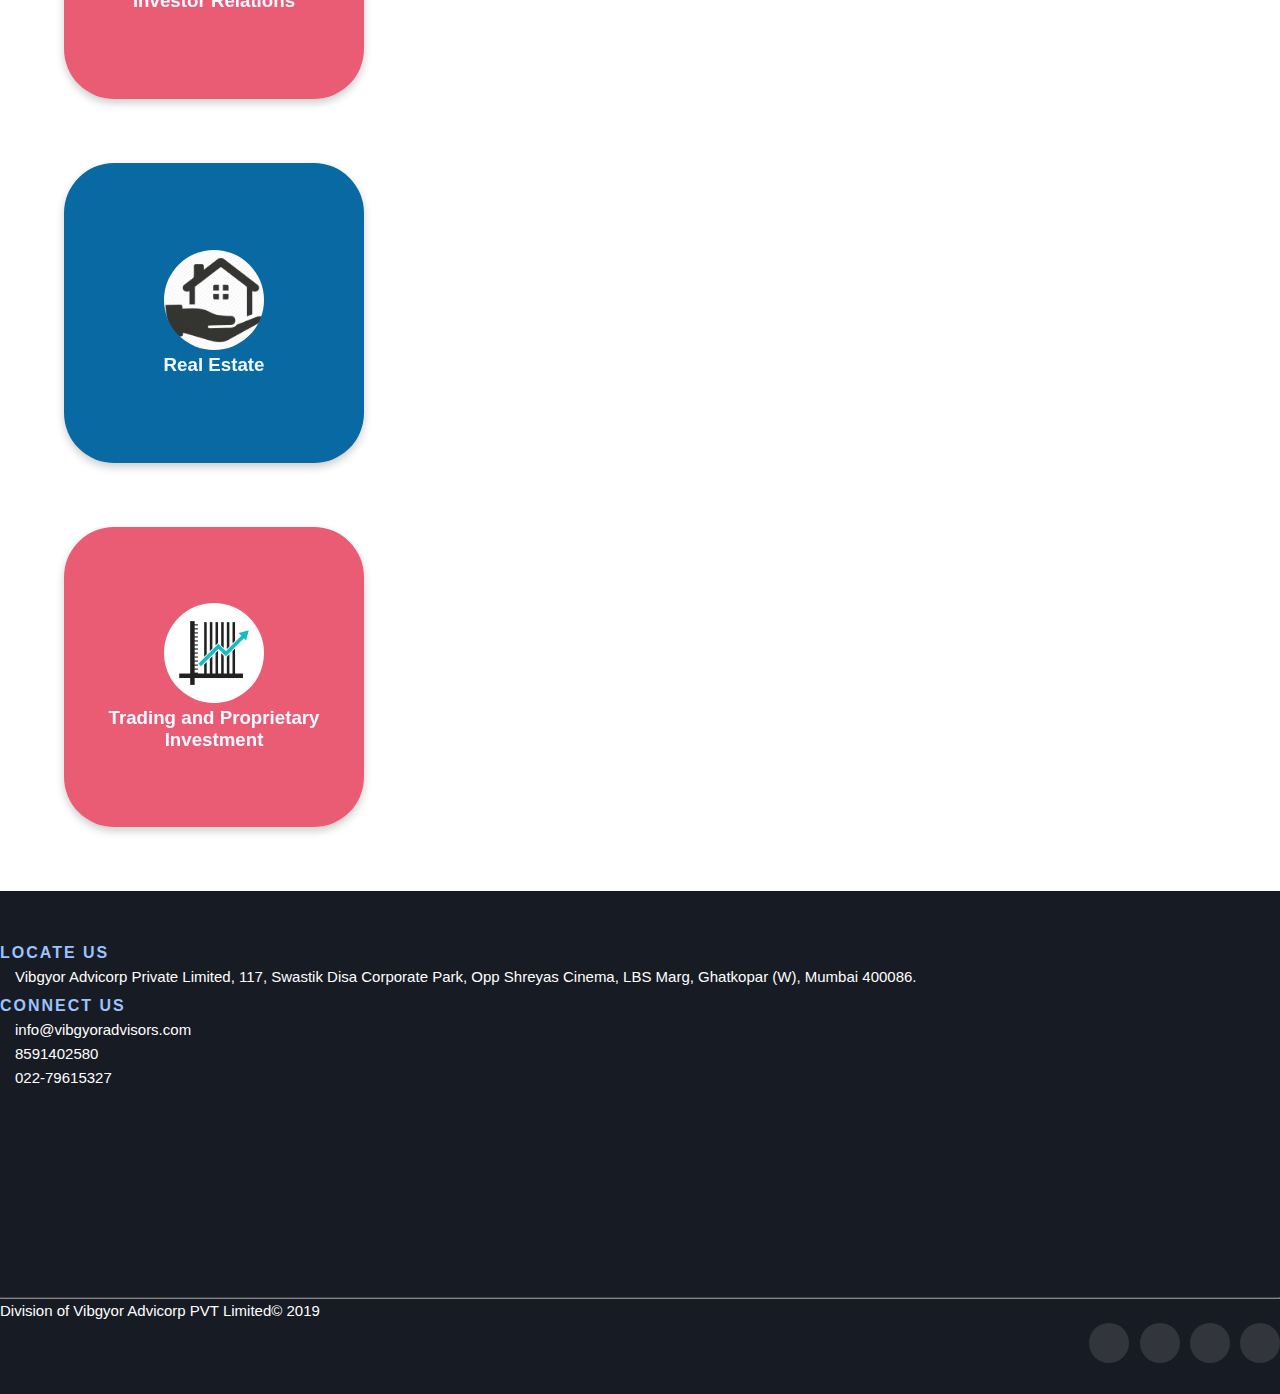
<file: services.html>
<!DOCTYPE html>
<html lang="en">

<head>
    <meta charset="UTF-8">
    <meta name="viewport" content="width=device-width, initial-scale=1, shrink-to-fit=no">
    <link rel="icon" href="./image/favicon.png">
    <title>Vibgyor Advisors</title>
    <link href="css/style.css" rel="stylesheet" type="text/css">
    <link href="css/phone.css" media="screen and (max-width: 900px)" rel="stylesheet">
    <link href="https://cdn.jsdelivr.net/npm/bootstrap@5.0.0-beta3/dist/css/bootstrap.min.css" rel="stylesheet" integrity="sha384-eOJMYsd53ii+scO/bJGFsiCZc+5NDVN2yr8+0RDqr0Ql0h+rP48ckxlpbzKgwra6" crossorigin="anonymous">
    <link href='https://fonts.googleapis.com/css?family=Baloo Bhai' rel='stylesheet'>
    <link href="https://fonts.googleapis.com/css?family=Bree+Serif&display=swap" rel="stylesheet">

    <link data-require="fontawesome@5.5.0" data-semver="5.5.0" rel="stylesheet" href="https://use.fontawesome.com/releases/v5.5.0/css/all.css" />


    <style>
        h1 {
            text-align: center;
            margin: 5%;
        }
        
        h4 {
            text-align: center;
        }
        
        .flip-card {
            margin: 5%;
            border-radius: 50px;
        }
        
        .flip-card {
            background-color: transparent;
            width: 300px;
            height: 300px;
            perspective: 1000px;
            border-radius: 50px;
        }
        
        .card-contents {
            position: relative;
            top: 50%;
            left: 50%;
            transform: translate(-50%, -50%);
            border-radius: 50px;
        }
        
        .flip-card-inner {
            position: relative;
            width: 100%;
            height: 100%;
            text-align: center;
            transition: transform 0.6s;
            transform-style: preserve-3d;
            box-shadow: 0 4px 8px 0 rgba(0, 0, 0, 0.2);
            border-radius: 50px;
        }
        
        .flip-card:hover .flip-card-inner {
            transform: rotateY(180deg);
            border-radius: 50px;
        }
        
        .flip-card-front,
        .flip-card-back {
            position: absolute;
            width: 100%;
            height: 100%;
            -webkit-backface-visibility: hidden;
            backface-visibility: hidden;
            border-radius: 50px;
        }
        
        .flip-card-front {
            padding: 4%;
            font-weight: 600;
            color: aliceblue;
            border-radius: 50px;
        }
        
        .flip-card-back {
            padding: 8%;
            color: white;
            transform: rotateY(180deg);
            border-radius: 50px;
        }
        
        .cardp {
            /* margin: -2px; */
            font-weight: bolder;
            color: black;
        }
        
        .cardplong {
            margin: -2px;
            font-weight: bolder;
            color: black;
        }
        
        @media (max-width:985px) {
            .flip-card {
                margin-right: 10%;
                margin-left: 10%;
                width: 300px;
                height: 300px;
            }
        }
        
        @media (max-width:420px) {
            .flip-card {
                margin-left: 6%;
                margin-top: 4%;
                width: 300px;
                height: 300px;
            }
        }
    </style>
</head>

<body>
    <div class="responsive-bar">
        <div class="logo">
            <a href="index.html"><img src="image/main.png" alt="logo" /></a>
        </div>

        <div class="menu">
            <i class="fas fa-bars"></i>
        </div>
    </div>
    <nav>
        <div class="logo">
            <a href="index.html"><img src="image/main.png" alt="logo" /></a>
        </div>
        <ul>
            <li><a href="index.html">Home</a></li>
            <li><a href="values.html">Values</a></li>
            <li><a href="services.html">Services</a></li>
            <li><a href="careers.html">Careers</a></li>
            <li><a href="contact.html">Contact Us</a></li>
            <li><a id="sub" href="https://subscription.vibgyoradvisors.com/sevices.html" target="_blank">Subscription</a></li>
            <li class="abstract"><a href="login.html">Log In</a></li>
            <li class="abstract"><a href="signup.html">Sign Up</a></li>
            <li>
                <form action="login.html">
                    <button class="button button5" type="submit">Login</button>
                </form>
            </li>
            <li>
                <form action="signup.html">
                    <button class="button2 button5">SignUp</button>
            </li>
            </form>
        </ul>

    </nav>

    <div class="container">
        <h1 class="h-primary">Our Services</h1>
        <!-- Card deck -->
        <div class="row">
            <div class="col-xs-12 col-sm-6 col-md-4">
                <!-- Card -->
                <div class="flip-card ">
                    <div class="flip-card-inner">
                        <div class="flip-card-front" style="background-color:#0969a3;">
                            <div class="card-contents">
                                <img src="image/services/finserv.jpg" alt="Avatar" style="width:100px;height:100px;border-radius:50%;">
                                <h3>Distribution of Financial Services</h3>
                            </div>

                        </div>
                        <div class="flip-card-back" style="background-color:#85c6ff;">
                            <ul style="list-style-type:disc; color: black;">
                                <li>
                                    <p class="cardp">Mutual Funds</p>
                                </li>
                                <li>
                                    <p class="cardp">Equity Broking</p>
                                </li>
                                <li>
                                    <p class="cardp">Structured Products</p>
                                </li>
                                <li>
                                    <p class="cardp">PMS</p>
                                </li>
                                <li>
                                    <p class="cardp">Life & Vehicle Insurance</p>
                                </li>
                                <li>
                                    <p class="cardp">Personal & Business Loans</p>
                                </li>
                            </ul>
                        </div>
                    </div>
                </div>
                <!-- Card -->
            </div>
            <div class="col-xs-12 col-sm-6 col-md-4">
                <!-- Card -->
                <div class="flip-card">
                    <div class="flip-card-inner">
                        <div class="flip-card-front" style="background-color:#e95c74">
                            <div class="card-contents">
                                <img src="image/services/wealthmgmt.jpg" alt="Avatar" style="width:100px;height:100px;border-radius:50%;">
                                <h3>Wealth Management Service</h3>
                            </div>

                        </div>
                        <div class="flip-card-back" style="background-color:#ebc0c0;">
                            <ul style="list-style-type:disc; color: black;">
                                <li>
                                    <p class="cardplong">Equity Advisory Services</p>
                                </li>
                                <li>
                                    <p class="cardplong">Option Strategies</p>
                                </li>
                                <li>
                                    <p class="cardplong">Trading Portfolios</p>
                                </li>
                                <li>
                                    <p class="cardplong">Portfolio Construction and Evaluation</p>
                                </li>
                                <li>
                                    <p class="cardplong">Research and Industry Analysis</p>
                                </li>
                                <li>
                                    <p class="cardplong">Startup Investments</p>
                                </li>
                                <li>
                                    <p class="cardplong"> Real Estate</p>
                                </li>
                                <li>
                                    <p class="cardplong">Debt Investments and Lending</p>
                                </li>
                                <li>
                                    <p class="cardplong">Project Investments</p>
                                </li>
                            </ul>
                        </div>
                    </div>
                </div>
                <!-- Card -->
            </div>
            <div class="col-xs-12 col-sm-6 col-md-4">
                <!-- Card -->
                <div class="flip-card ">
                    <div class="flip-card-inner">
                        <div class="flip-card-front" style="background-color:#0969a3;">
                            <div class="card-contents">
                                <img src="image/services/invbanking.jpg" alt="Avatar" style="width:100px;height:100px;border-radius:50%;">
                                <h3>Investment Banking</h3>
                            </div>

                        </div>
                        <div class="flip-card-back" style="background-color:#85c6ff;">
                            <ul style="list-style-type:disc; color: black;">
                                <li>
                                    <p class="cardp">Investment Banking</p>
                                </li>
                                <li>
                                    <p class="cardp">Start Ups</p>
                                </li>
                                <li>
                                    <p class="cardp">Fund Raising</p>
                                </li>
                                <li>
                                    <p class="cardp">Corporate Advisory</p>
                                </li>
                                <li>
                                    <p class="cardp">Asset Sale</p>
                                </li>
                                <li>
                                    <p class="cardp">Brand Acquisition</p>
                                </li>
                                <li>
                                    <p class="cardp">Project Advisory</p>
                                </li>
                            </ul>
                        </div>
                    </div>
                </div>
                <!-- Card -->
            </div>
            <div class="col-xs-12 col-sm-6 col-md-4">
                <!-- Card -->
                <div class="flip-card">
                    <div class="flip-card-inner">
                        <div class="flip-card-front" style="background-color:#e95c74">
                            <div class="card-contents">
                                <img src="image/services/invrelations.jpg" alt="Avatar" style="width:100px;height:100px;border-radius:50%;">
                                <h3>Investor Relations</h3>
                            </div>

                        </div>
                        <div class="flip-card-back" style="background-color:#ebc0c0;">
                            <ul style="list-style-type:disc; color: black;">
                                <br>
                                <br>

                                <li>
                                    <p class="cardp">Corporate Advisory</p>
                                </li>
                                <li>
                                    <p class="cardp">Investor Relations</p>
                                </li>
                                <li>
                                    <p class="cardp">Assignment based projects</p>
                                </li>

                            </ul>
                        </div>
                    </div>
                </div>
                <!-- Card -->
            </div>
            <div class="col-xs-12 col-sm-6 col-md-4">
                <!-- Card -->
                <div class="flip-card">
                    <div class="flip-card-inner">
                        <div class="flip-card-front" style="background-color:#0969a3;">
                            <div class="card-contents">
                                <img src="image/services/Real estate.jpg" alt="Avatar" style="width:100px;height:100px;border-radius:50%;">
                                <h3>Real Estate</h3>
                            </div>

                        </div>
                        <div class="flip-card-back" style="background-color:#85c6ff;">
                            <ul style="list-style-type:disc; color: black;">
                                <br>

                                <li>
                                    <p class="cardp">Project Funding</p>
                                </li>
                                <li>
                                    <p class="cardp">Direct and Client Investments</p>
                                </li>
                                <li>
                                    <p class="cardp">Agency Business</p>
                                </li>
                                <li>
                                    <p class="cardp">Special Projects</p>
                                </li>

                            </ul>
                        </div>
                    </div>
                </div>
                <!-- Card -->
            </div>
            <div class="col-xs-12 col-sm-6 col-md-4">
                <!-- Card -->
                <div class="flip-card">
                    <div class="flip-card-inner">
                        <div class="flip-card-front" style="background-color:#e95c74">
                            <div class="card-contents">
                                <img src="image/services/trading.jpg " alt="Avatar" style="width:100px;height:100px;border-radius:50%; ">
                                <h3>Trading and Proprietary Investment</h3>
                            </div>

                        </div>
                        <div class="flip-card-back " style="background-color:#ebc0c0; ">
                            <ul style="list-style-type:disc; color: black; ">
                                <br>
                                <br>
                                <li>
                                    <p class="cardp ">Direct and Client Investments</p>
                                </li>
                                <li>
                                    <p class="cardp ">Agency Business</p>
                                </li>
                                <li>
                                    <p class="cardp ">Special Projects</p>
                                </li>
                            </ul>
                        </div>
                    </div>
                </div>
                <!-- Card -->
            </div>

        </div>
        <!-- Card deck -->
    </div>


    <footer class="site-footer">
        <div class="container">
            <div class="row">
                <div class="col-sm-12 col-md-4">
                    <h6>Locate Us</h6>
                    <ul class="footer-links">
                        <li><i class="fas fa-map-marker-alt"></i>&emsp;Vibgyor Advicorp Private Limited, 117, Swastik Disa Corporate Park, Opp Shreyas Cinema, LBS Marg, Ghatkopar (W), Mumbai 400086.</li>
                        <li>
                            <div class="map"> </div>
                        </li>
                    </ul>
                </div>

                <div class="col-sm-12 col-md-4">
                    <h6>Connect Us</h6>
                    <ul class="footer-links">
                        <li><i class="fas fa-envelope"></i>
                            <!-- <a class="atag" href="mailto:info@vibgyoradvisors.com"> -->
                            &emsp;info@vibgyoradvisors.com
                            <!-- </a> -->
                        </li>

                        <li><i class="fas fa-phone"></i>&emsp;8591402580</li>
                        <li><i class="fas fa-tty"></i>&emsp;022-79615327</li>
                    </ul>
                </div>

                <div class="col-sm-12 col-md-4">
                    <iframe src="https://www.google.com/maps/embed?pb=!1m18!1m12!1m3!1d4483.712803053567!2d72.91082386943492!3d19.09282140785004!2m3!1f0!2f0!3f0!3m2!1i1024!2i768!4f13.1!3m3!1m2!1s0x3be7c7cc36cfdd89%3A0x108837ab2c1bc1f!2sSwastik%20Disa%20Corporate%20Park!5e0!3m2!1sen!2sin!4v1620983347252!5m2!1sen!2sin"
                        width="350" height="200" style="border:0;" allowfullscreen="" loading="lazy"></iframe>
                    <!-- <iframe allowfullscreen="" height="180" loading="lazy" src="https://www.google.com/maps/embed?pb=!1m14!1m8!1m3!1d15078.107039611577!2d72.9252541!3d19.128406!3m2!1i1024!2i768!4f13.1!3m3!1m2!1s0x0%3A0x13327f48a2d2f09f!2sVibgyor%20Advisors!5e0!3m2!1sen!2sin!4v1618731120950!5m2!1sen!2sin"
                        style="border:0;" width="350"></iframe> -->

                </div>
            </div>
            <hr>
        </div>
        <div class="container">
            <div class="row">
                <div class="col-md-8 col-sm-6 col-xs-12">
                    <p class="copyright-text"> Division of Vibgyor Advicorp PVT Limited&copy; 2019

                    </p>
                </div>
                <div class="col-md-4 col-sm-6 col-xs-12">
                    <ul class="social-icons">
                        <li><a class="facebook" href="https://m.facebook.com/Vibgyor-Advisors-100787492108783/"><i
                                    class="fab fa-facebook-f"></i></a></li>
                        <li><a class="twitter" href="https://twitter.com/AdvisorsVibgyor"><i
                                    class="fab fa-twitter"></i></a></li>
                        <li><a class="dribbble" href="https://www.instagram.com/vibgyor_advisors/"><i
                                    class="fab fa-instagram"></i></a></li>
                        <li><a class="linkedin" href="https://www.linkedin.com/company/vibgyor-advisors/"><i
                                    class="fab fa-linkedin"></i></a></li>
                    </ul>
                </div>

            </div>
        </div>
    </footer>
    <script src="js/nav.js "></script>
    <!-- The core Firebase JS SDK is always required and must be listed first -->
    <script src="https://www.gstatic.com/firebasejs/8.6.1/firebase-app.js"></script>

    <!-- TODO: Add SDKs for Firebase products that you want to use
         https://firebase.google.com/docs/web/setup#available-libraries -->
    <script src="https://www.gstatic.com/firebasejs/8.6.1/firebase-analytics.js"></script>

    <script>
        // Your web app's Firebase configuration
        // For Firebase JS SDK v7.20.0 and later, measurementId is optional
        var firebaseConfig = {
            apiKey: "AIzaSyB_SbKT5LptiHMO8fM-kQxKuV1ABozxSzc",
            authDomain: "vibgyor-main.firebaseapp.com",
            projectId: "vibgyor-main",
            storageBucket: "vibgyor-main.appspot.com",
            messagingSenderId: "410439599487",
            appId: "1:410439599487:web:465308b7a2c2c0eb7d864a",
            measurementId: "G-EYT9EJZ91C"
        };
        // Initialize Firebase
        firebase.initializeApp(firebaseConfig);
        firebase.analytics();
    </script>

</body>

</html>
</file>
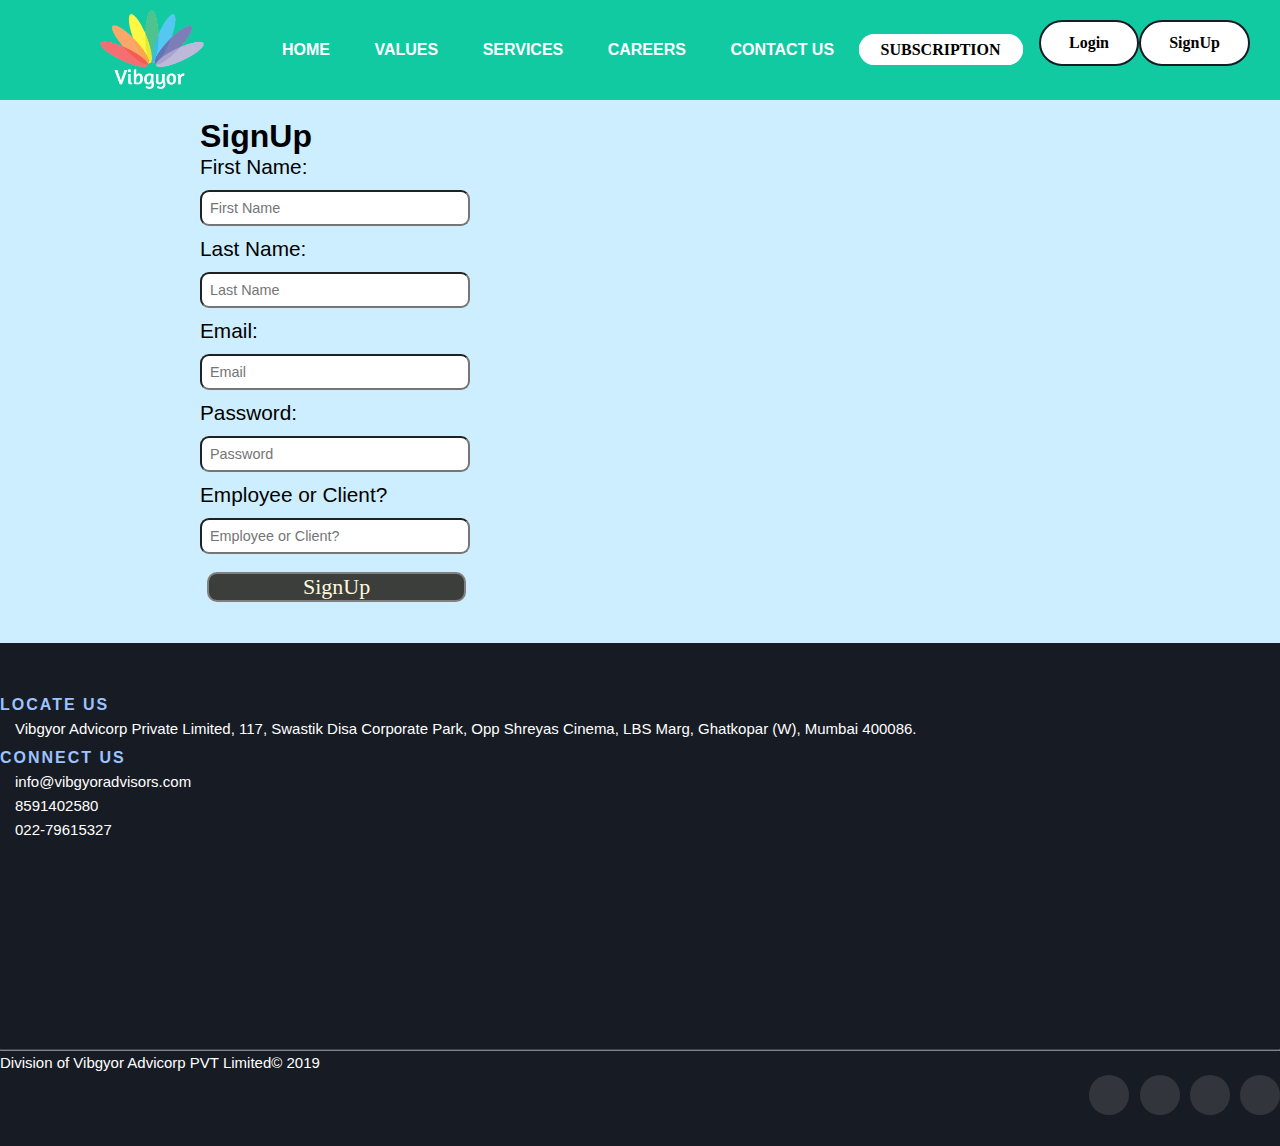
<file: signup.html>
<!DOCTYPE html>
<html lang="en">

<head>
    <meta charset="UTF-8">
    <meta content="width=device-width, initial-scale=1.0" name="viewport">
    <link rel="icon" href="./image/favicon.png">
    <title>Vibgyor Advisors</title>
    <link href="css/style.css" rel="stylesheet" type="text/css">
    <link href="css/phone.css" media="screen and (max-width: 900px)" rel="stylesheet">
    <link href='https://fonts.googleapis.com/css?family=Baloo Bhai' rel='stylesheet'>
    <link href="https://fonts.googleapis.com/css?family=Bree+Serif&display=swap" rel="stylesheet">
    <link crossorigin="anonymous" href="https://cdn.jsdelivr.net/npm/bootstrap@5.0.0-beta3/dist/css/bootstrap.min.css" integrity="sha384-eOJMYsd53ii+scO/bJGFsiCZc+5NDVN2yr8+0RDqr0Ql0h+rP48ckxlpbzKgwra6" rel="stylesheet">
    <link data-require="fontawesome@5.5.0" data-semver="5.5.0" rel="stylesheet" href="https://use.fontawesome.com/releases/v5.5.0/css/all.css" />
    <link href="https://cdnjs.cloudflare.com/ajax/libs/font-awesome/4.7.0/css/font-awesome.min.css" rel="stylesheet">
</head>

<body>
    <script crossorigin="anonymous" integrity="sha384-JEW9xMcG8R+pH31jmWH6WWP0WintQrMb4s7ZOdauHnUtxwoG2vI5DkLtS3qm9Ekf" src="https://cdn.jsdelivr.net/npm/bootstrap@5.0.0-beta3/dist/js/bootstrap.bundle.min.js"></script>

    <div class="responsive-bar">
        <div class="logo">
            <a href="index.html"><img src="image/main.png" alt="logo" /></a>
        </div>

        <div class="menu">
            <i class="fas fa-bars"></i>
        </div>
    </div>

    <nav>
        <div class="logo">
            <a href="index.html"><img src="image/main.png" alt="logo" /></a>
        </div>
        <ul>
            <li><a href="index.html">Home</a></li>
            <li><a href="values.html">Values</a></li>
            <li><a href="services.html">Services</a></li>
            <li><a href="careers.html">Careers</a></li>
            <li><a href="contact.html">Contact Us</a></li>
            <li><a id="sub" href="https://subscription.vibgyoradvisors.com/sevices.html" target="_blank">Subscription</a></li>
            <li class="abstract"><a href="login.html">Log In</a></li>
            <li class="abstract"><a href="signup.html">Sign Up</a></li>
            <li>
                <form action="login.html">
                    <button class="button button5" type="submit">Login</button>
                </form>
            </li>
            <li>
                <form action="signup.html">
                    <button class="button2 button5">SignUp</button>
            </li>
            </form>
        </ul>

    </nav>


    <section id="login">
        <br>
        <div id="login-box">
            <form action="">
                <h1>SignUp</h1>

                <div class="form-group">
                    <label for="name">First Name:</label><br>
                    <input id="name" name="myfirstname" placeholder="First Name " type="text">
                </div>
                <div class="form-group">
                    <label for="name">Last Name:</label><br>
                    <input id="name" name="mylastname" placeholder="Last Name " type="text">
                </div>
                <div class="form-group">
                    <label for="email">Email:</label><br>
                    <input id="email" name="myname" placeholder="Email " type="email">
                </div>
                <div class="form-group">
                    <label for="phone">Password:</label><br>
                    <input id="phone" name="myname" placeholder="Password " type="password">
                </div>
                <div class="form-group">
                    <label for="text">Employee or Client?</label><br>
                    <input id="text" name="myname" placeholder="Employee or Client? " type="text">
                </div>

                <button class="buttonclasslogin">SignUp</button>
            </form>
        </div>
    </section>


    <footer class="site-footer">
        <div class="container">
            <div class="row">
                <div class="col-sm-12 col-md-4">
                    <h6>Locate Us</h6>
                    <ul class="footer-links">
                        <li><i class="fas fa-map-marker-alt"></i>&emsp;Vibgyor Advicorp Private Limited, 117, Swastik Disa Corporate Park, Opp Shreyas Cinema, LBS Marg, Ghatkopar (W), Mumbai 400086.</li>
                        <li>
                            <div class="map"> </div>
                        </li>
                    </ul>
                </div>

                <div class="col-sm-12 col-md-4">
                    <h6>Connect Us</h6>
                    <ul class="footer-links">
                        <li><i class="fas fa-envelope"></i>
                            <!-- <a class="atag" href="mailto:info@vibgyoradvisors.com"> -->
                            &emsp;info@vibgyoradvisors.com
                            <!-- </a> -->
                        </li>

                        <li><i class="fas fa-phone"></i>&emsp;8591402580</li>
                        <li><i class="fas fa-tty"></i>&emsp;022-79615327</li>
                    </ul>
                </div>

                <div class="col-sm-12 col-md-4">
                    <iframe src="https://www.google.com/maps/embed?pb=!1m18!1m12!1m3!1d4483.712803053567!2d72.91082386943492!3d19.09282140785004!2m3!1f0!2f0!3f0!3m2!1i1024!2i768!4f13.1!3m3!1m2!1s0x3be7c7cc36cfdd89%3A0x108837ab2c1bc1f!2sSwastik%20Disa%20Corporate%20Park!5e0!3m2!1sen!2sin!4v1620983347252!5m2!1sen!2sin"
                        width="350" height="200" style="border:0;" allowfullscreen="" loading="lazy"></iframe>
                    <!-- <iframe allowfullscreen="" height="180" loading="lazy" src="https://www.google.com/maps/embed?pb=!1m14!1m8!1m3!1d15078.107039611577!2d72.9252541!3d19.128406!3m2!1i1024!2i768!4f13.1!3m3!1m2!1s0x0%3A0x13327f48a2d2f09f!2sVibgyor%20Advisors!5e0!3m2!1sen!2sin!4v1618731120950!5m2!1sen!2sin"
                        style="border:0;" width="350"></iframe> -->

                </div>
            </div>
            <hr>
        </div>
        <div class="container">
            <div class="row">
                <div class="col-md-8 col-sm-6 col-xs-12">
                    <p class="copyright-text"> Division of Vibgyor Advicorp PVT Limited&copy; 2019

                    </p>
                </div>
                <div class="col-md-4 col-sm-6 col-xs-12">
                    <ul class="social-icons">
                        <li><a class="facebook" href="https://m.facebook.com/Vibgyor-Advisors-100787492108783/"><i
                                    class="fab fa-facebook-f"></i></a></li>
                        <li><a class="twitter" href="https://twitter.com/AdvisorsVibgyor"><i
                                    class="fab fa-twitter"></i></a></li>
                        <li><a class="dribbble" href="https://www.instagram.com/vibgyor_advisors/"><i
                                    class="fab fa-instagram"></i></a></li>
                        <li><a class="linkedin" href="https://www.linkedin.com/company/vibgyor-advisors/"><i
                                    class="fab fa-linkedin"></i></a></li>
                    </ul>
                </div>

            </div>
        </div>
    </footer>
    <script src="js/nav.js"></script>
    <!-- The core Firebase JS SDK is always required and must be listed first -->
    <script src="https://www.gstatic.com/firebasejs/8.6.1/firebase-app.js"></script>

    <!-- TODO: Add SDKs for Firebase products that you want to use
     https://firebase.google.com/docs/web/setup#available-libraries -->
    <script src="https://www.gstatic.com/firebasejs/8.6.1/firebase-analytics.js"></script>

    <script>
        // Your web app's Firebase configuration
        // For Firebase JS SDK v7.20.0 and later, measurementId is optional
        var firebaseConfig = {
            apiKey: "AIzaSyB_SbKT5LptiHMO8fM-kQxKuV1ABozxSzc",
            authDomain: "vibgyor-main.firebaseapp.com",
            projectId: "vibgyor-main",
            storageBucket: "vibgyor-main.appspot.com",
            messagingSenderId: "410439599487",
            appId: "1:410439599487:web:465308b7a2c2c0eb7d864a",
            measurementId: "G-EYT9EJZ91C"
        };
        // Initialize Firebase
        firebase.initializeApp(firebaseConfig);
        firebase.analytics();
    </script>
</body>

</html>
<!-- Dev By Pratik Kumar -->
</file>
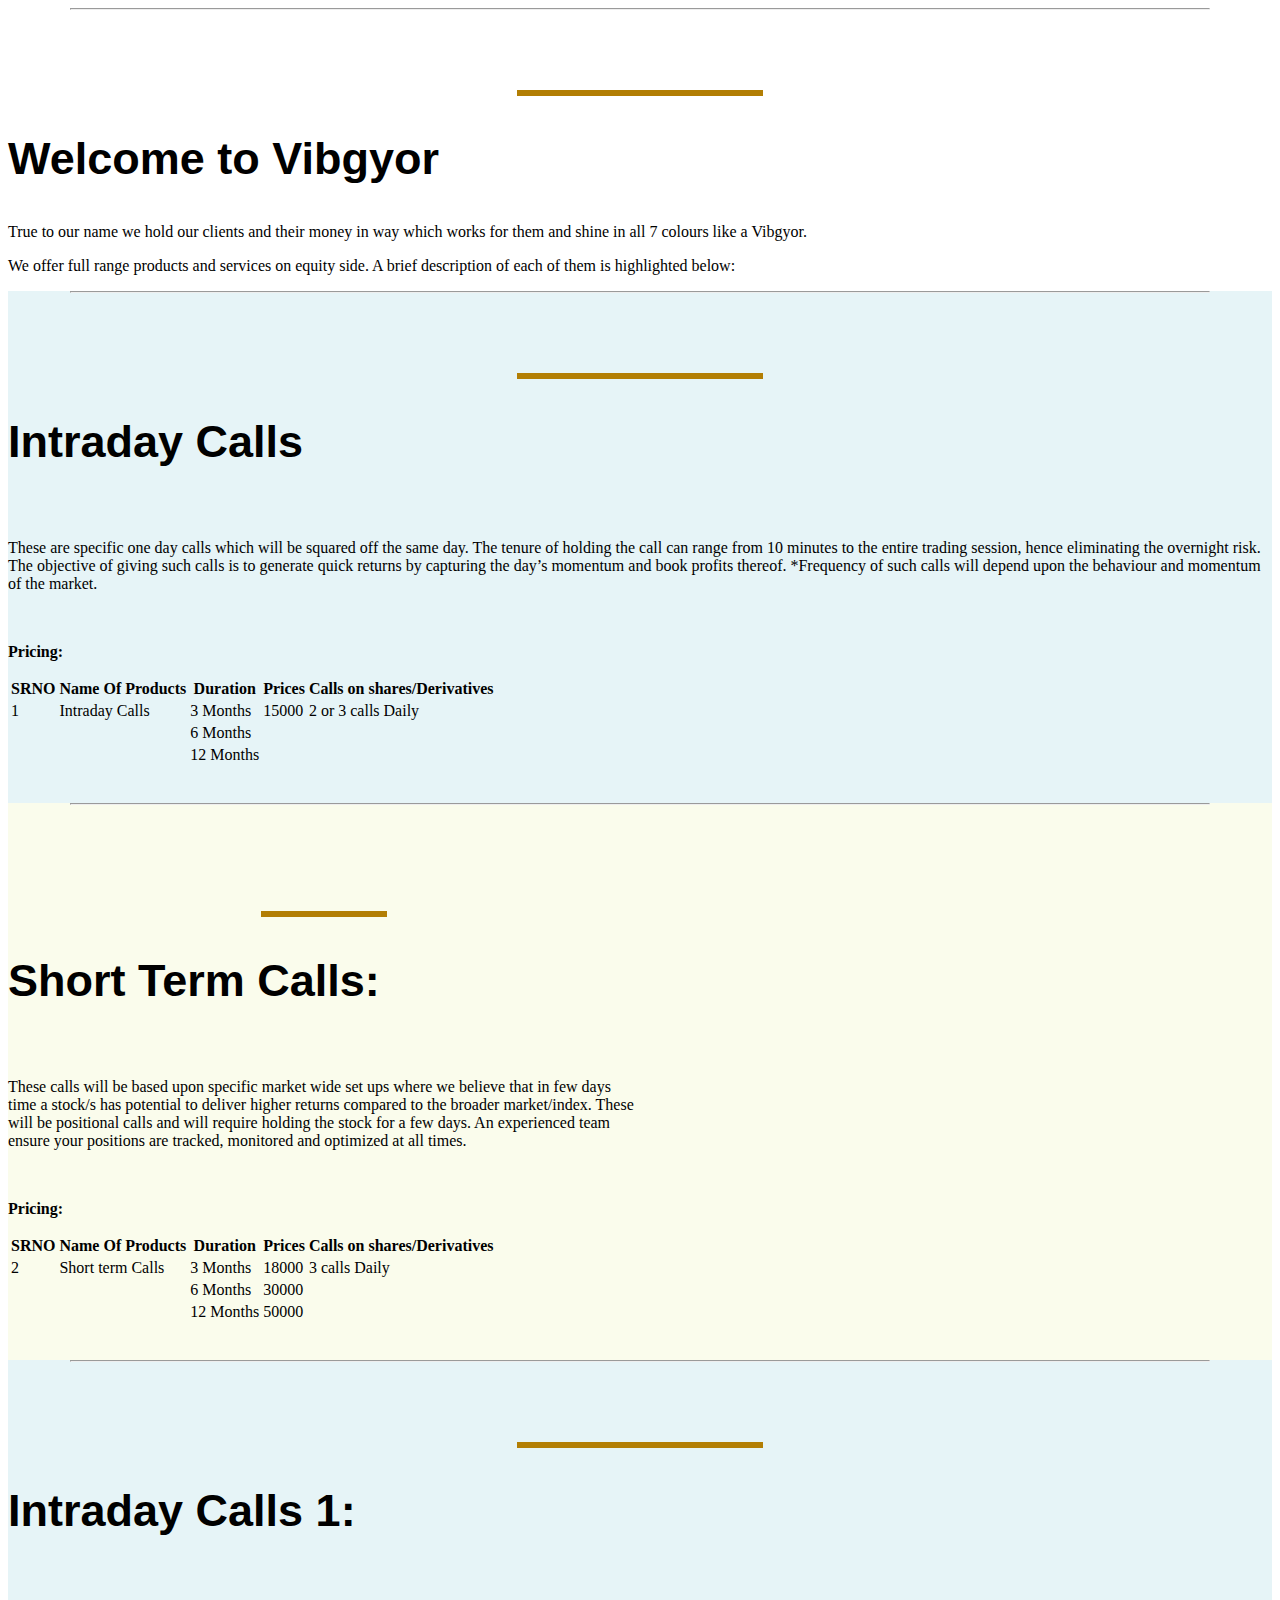
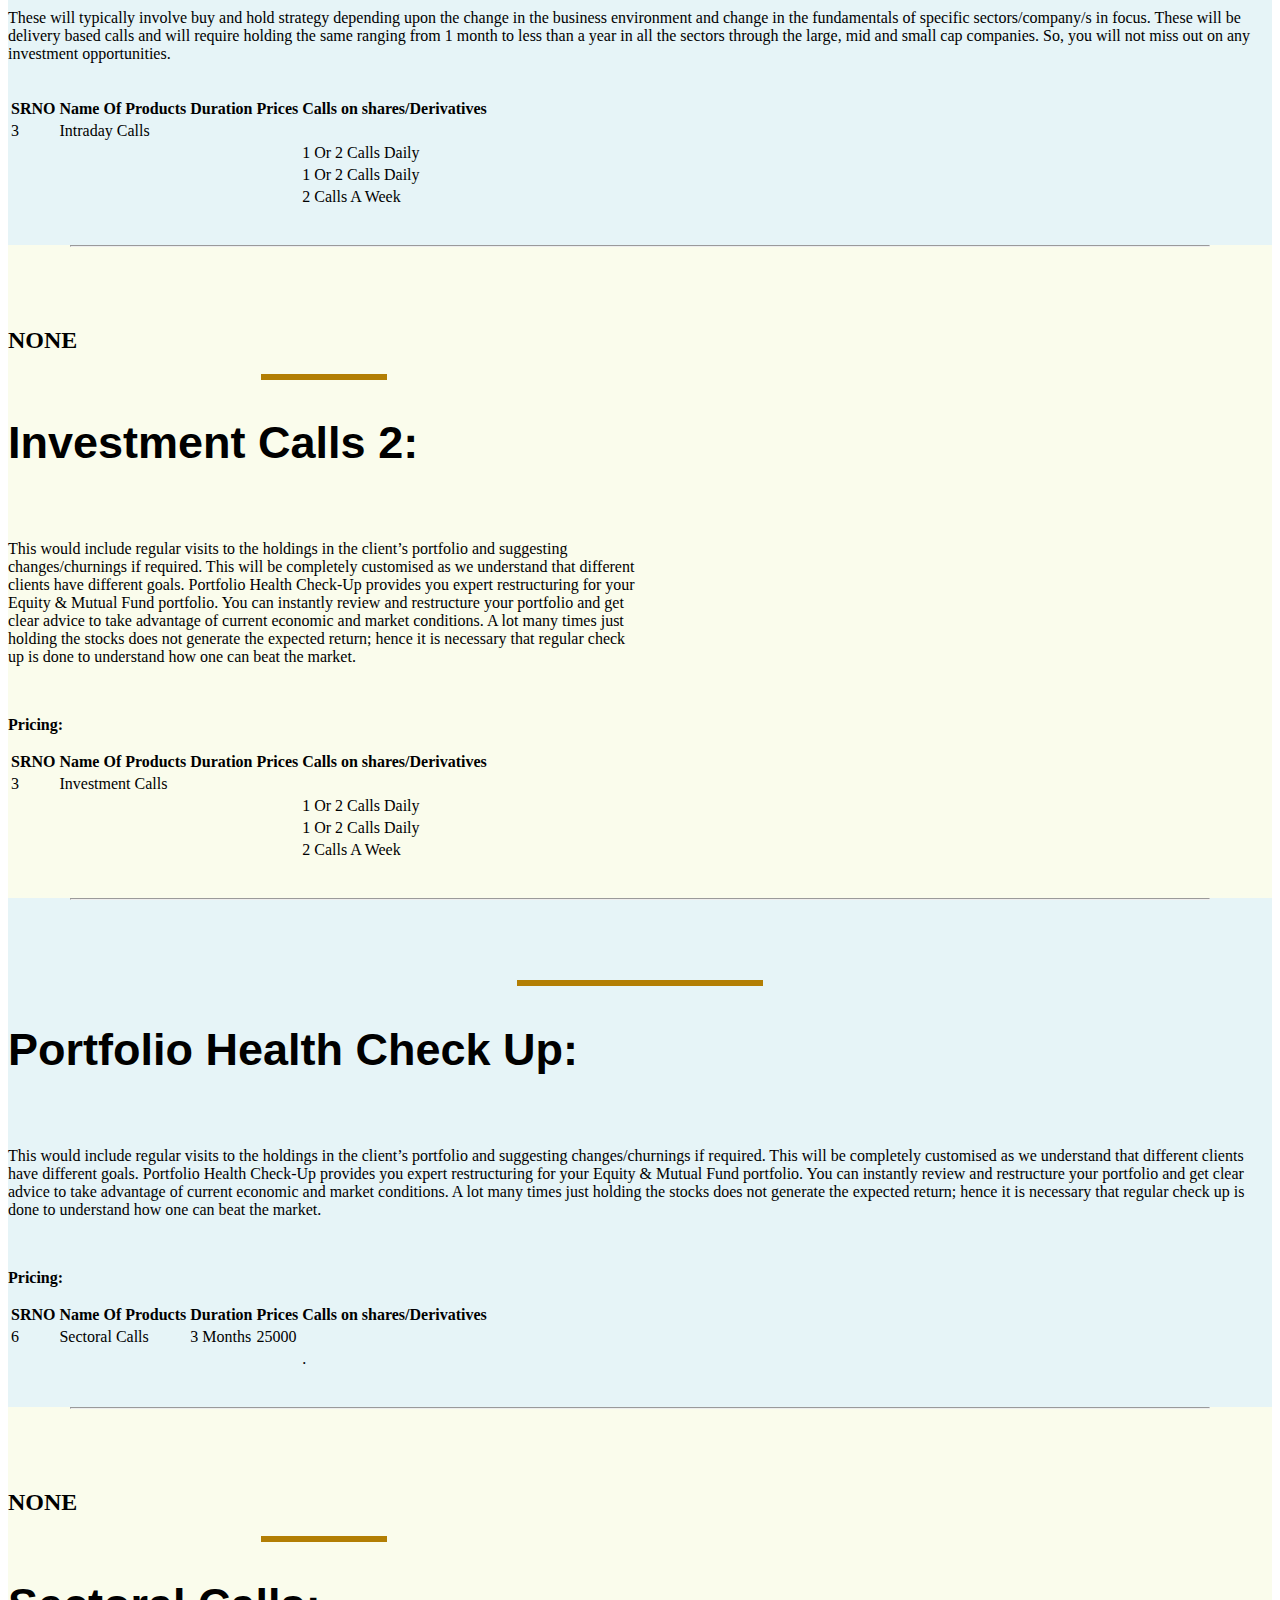
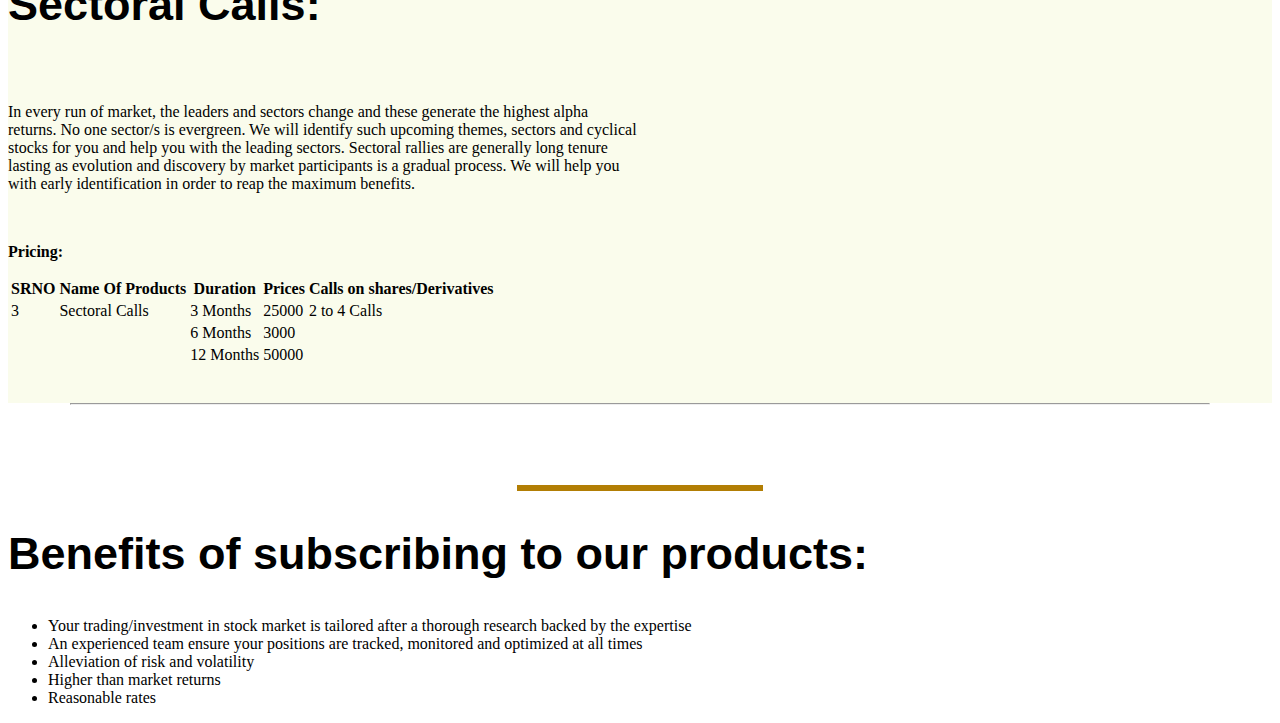
<file: sub services.html>
<!DOCTYPE html>
<html lang="en">

<head>
    <meta charset="UTF-8">
    <meta name="viewport" content="width=device-width, initial-scale=1, shrink-to-fit=no">
    <link rel="icon" href="./image/favicon.png">
    <title>Vibgyor Advisors</title>
    <link href="stylesub.css" rel="stylesheet" type="text/css">
    <link href="https://cdn.jsdelivr.net/npm/bootstrap@5.0.1/dist/css/bootstrap.min.css" rel="stylesheet" integrity="sha384-+0n0xVW2eSR5OomGNYDnhzAbDsOXxcvSN1TPprVMTNDbiYZCxYbOOl7+AMvyTG2x" crossorigin="anonymous">

    <!-- <script src="https://cdn.jsdelivr.net/npm/bootstrap@5.0.1/dist/js/bootstrap.bundle.min.js" integrity="sha384-gtEjrD/SeCtmISkJkNUaaKMoLD0//ElJ19smozuHV6z3Iehds+3Ulb9Bn9Plx0x4" crossorigin="anonymous"></script> -->




</head>

<body>
    <!-- <div class="responsive-bar">
        <div class="logo">
            <a href="index.html"><img src="image/main.png" alt="logo" /></a>
        </div>

        <div class="menu">
            <i class="fas fa-bars"></i>
        </div>
    </div>
    <nav>
        <div class="logo">
            <a href="index.html"><img src="image/main.png" alt="logo" /></a>
        </div>
        <ul>
            <li><a href="index.html">Home</a></li>
            <li><a href="values.html">Values</a></li>
            <li><a href="services.html">Services</a></li>
            <li><a href="careers.html">Careers</a></li>
            <li><a href="contact.html">Contact Us</a></li>
            <li class="abstract"><a href="login.html">Log In</a></li>
            <li class="abstract"><a href="signup.html">Sign Up</a></li>
            <li>
                <form action="login.html">
                    <button class="button button5" type="submit">Login</button>
                </form>
            </li>
            <li>
                <form action="signup.html">
                    <button class="button2 button5">SignUp</button></li>
            </form>
        </ul>

    </nav> -->

    <section>

        <hr class="divderhr">
        <div class="container firstdiv">
            <!-- Stack the columns on mobile by making one full-width and the other half-width -->
            <div class="row">
                <div class="col-md-7">
                    <hr class="tophr">
                    <h2 class="head">Welcome to Vibgyor</h2>
                    <p>True to our name we hold our clients and their money in way which works for them and shine in all 7 colours like a Vibgyor.</p>
                    <p>We offer full range products and services on equity side. A brief description of each of them is highlighted below:</p>
                </div>
                <!-- <div class="col-6 col-md-4">
                    <!-- <h2>NONE</h2> 
                </div> -->
            </div>
        </div>
    </section>
    <section class="sectioncolor1">
        <hr class="divderhr">
        <div class="container firstdiv">
            <!-- Stack the columns on mobile by making one full-width and the other half-width -->
            <div class="row">
                <div class="col-md-7">
                    <hr class="tophr">
                    <h2 class="head">Intraday Calls</h2>
                    <br>
                    <p>These are specific one day calls which will be squared off the same day. The tenure of holding the call can range from 10 minutes to the entire trading session, hence eliminating the overnight risk. The objective of giving such calls
                        is to generate quick returns by capturing the day’s momentum and book profits thereof. *Frequency of such calls will depend upon the behaviour and momentum of the market.</p>
                    <br>
                    <b>
                        <p>Pricing:</p>
                    </b>
                    <table class="table table-striped table-hover">
                        <tr class="table-dark">

                            <th class="table-dark">SRNO</th>
                            <th class="table-dark">Name Of Products</th>
                            <th class="table-dark">Duration</th>
                            <th class="table-dark">Prices</th>
                            <th class="table-dark">Calls on shares/Derivatives</th>

                        </tr>
                        <tr>
                            <td>1</td>
                            <td>Intraday Calls</td>
                            <td>3 Months</td>
                            <td>15000</td>
                            <td>2 or 3 calls Daily</td>
                        </tr>
                        <tr>
                            <td></td>
                            <td></td>
                            <td>6 Months</td>
                            <td></td>
                            <td></td>
                        </tr>
                        <tr>
                            <td></td>
                            <td></td>
                            <td>12 Months</td>
                            <td></td>
                            <td></td>
                        </tr>

                    </table>
                </div>
                <div class="col-6 col-md-4">
                    <!-- <h2>NONE</h2> -->
                </div>
            </div>
        </div>
        <br>
        <br>
    </section>
    <section class="sectioncolor2">
        <hr class="divderhr">

        <div class="container firstdiv">
            <!-- Stack the columns on mobile by making one full-width and the other half-width -->
            <div class="row">
                <div class="col-5 col-md-5  ">
                    <!-- <h2>NONE</h2> -->
                    <br>
                </div>
                <div class="col-md-7 spacebt">
                    <hr class="tophr">
                    <h2 class="head">Short Term Calls:</h2>
                    <br>
                    <p>These calls will be based upon specific market wide set ups where we believe that in few days time a stock/s has potential to deliver higher returns compared to the broader market/index. These will be positional calls and will require
                        holding the stock for a few days. An experienced team ensure your positions are tracked, monitored and optimized at all times. </p>
                    <br>
                    <b>
                        <p>Pricing:</p>
                    </b>
                    <table class="table table-striped table-hover">
                        <tr class="table-dark">

                            <th class="table-dark">SRNO</th>
                            <th class="table-dark">Name Of Products</th>
                            <th class="table-dark">Duration</th>
                            <th class="table-dark">Prices</th>
                            <th class="table-dark">Calls on shares/Derivatives</th>

                        </tr>
                        <tr>
                            <td>2</td>
                            <td>Short term Calls</td>
                            <td>3 Months</td>
                            <td>18000</td>
                            <td>3 calls Daily</td>
                        </tr>
                        <tr>
                            <td></td>
                            <td></td>
                            <td>6 Months</td>
                            <td>30000</td>
                            <td></td>
                        </tr>
                        <tr>
                            <td></td>
                            <td></td>
                            <td>12 Months</td>
                            <td>50000</td>
                            <td></td>
                        </tr>

                    </table>
                </div>

            </div>
        </div>
        <br>
        <br>
    </section>
    <section class="sectioncolor1">
        <hr class=" divderhr ">
        <div class="container firstdiv ">
            <!-- Stack the columns on mobile by making one full-width and the other half-width -->
            <div class="row ">
                <div class="col-md-7 ">
                    <hr class="tophr ">
                    <h2 class="head ">Intraday Calls 1:</h2>
                    <br>
                    <p>These will typically involve buy and hold strategy depending upon the change in the business environment and change in the fundamentals of specific sectors/company/s in focus. These will be delivery based calls and will require holding
                        the same ranging from 1 month to less than a year in all the sectors through the large, mid and small cap companies. So, you will not miss out on any investment opportunities. </p>
                    <br>
                    <table class="table table-striped table-hover ">
                        <tr class="table-dark ">

                            <th class="table-dark ">SRNO</th>
                            <th class="table-dark ">Name Of Products</th>
                            <th class="table-dark ">Duration</th>
                            <th class="table-dark ">Prices</th>
                            <th class="table-dark ">Calls on shares/Derivatives</th>

                        </tr>
                        <tr>
                            <td>3</td>
                            <td>Intraday Calls</td>
                            <td></td>
                            <td></td>
                            <td></td>
                        </tr>
                        <tr>
                            <td></td>
                            <td></td>
                            <td></td>
                            <td></td>
                            <td>1 Or 2 Calls Daily</td>
                        </tr>
                        <tr>
                            <td></td>
                            <td></td>
                            <td></td>
                            <td></td>
                            <td>1 Or 2 Calls Daily</td>
                        </tr>
                        <tr>
                            <td></td>
                            <td></td>
                            <td></td>
                            <td></td>
                            <td>2 Calls A Week</td>
                        </tr>

                    </table>
                </div>
                <div class="col-6 col-md-4 ">
                    <!-- <h2>NONE</h2> -->
                </div>
            </div>
        </div>
        <br>
        <br>
    </section>
    <section class="sectioncolor2 ">

        <hr class="divderhr ">

        <div class="container firstdiv ">
            <!-- Stack the columns on mobile by making one full-width and the other half-width -->
            <div class="row ">
                <div class="col-5 col-md-5 ">
                    <h2>NONE</h2>
                </div>
                <div class="col-md-7 spacebt ">
                    <hr class="tophr ">
                    <h2 class="head ">Investment Calls 2:</h2>
                    <br>
                    <p>This would include regular visits to the holdings in the client’s portfolio and suggesting changes/churnings if required. This will be completely customised as we understand that different clients have different goals. Portfolio Health
                        Check-Up provides you expert restructuring for your Equity & Mutual Fund portfolio. You can instantly review and restructure your portfolio and get clear advice to take advantage of current economic and market conditions. A lot
                        many times just holding the stocks does not generate the expected return; hence it is necessary that regular check up is done to understand how one can beat the market. </p> <br>
                    <b>
                        <p>Pricing:</p>
                    </b>
                    <table class="table table-striped table-hover ">
                        <tr class="table-dark ">

                            <th class="table-dark ">SRNO</th>
                            <th class="table-dark ">Name Of Products</th>
                            <th class="table-dark ">Duration</th>
                            <th class="table-dark ">Prices</th>
                            <th class="table-dark ">Calls on shares/Derivatives</th>

                        </tr>
                        <tr>
                            <td>3</td>
                            <td>Investment Calls</td>
                            <td></td>
                            <td></td>
                            <td></td>
                        </tr>
                        <tr>
                            <td></td>
                            <td></td>
                            <td></td>
                            <td></td>
                            <td>1 Or 2 Calls Daily</td>
                        </tr>
                        <tr>
                            <td></td>
                            <td></td>
                            <td></td>
                            <td></td>
                            <td>1 Or 2 Calls Daily</td>
                        </tr>
                        <tr>
                            <td></td>
                            <td></td>
                            <td></td>
                            <td></td>
                            <td>2 Calls A Week</td>
                        </tr>

                    </table>
                </div>
            </div>
        </div>
        <br>
        <br>
    </section>
    <section class="sectioncolor1 ">
        <hr class="divderhr ">

        <div class="container firstdiv ">
            <!-- Stack the columns on mobile by making one full-width and the other half-width -->
            <div class="row ">
                <div class="col-md-7 ">
                    <hr class="tophr ">
                    <h2 class="head ">Portfolio Health Check Up: </h2>
                    <br>
                    <p>This would include regular visits to the holdings in the client’s portfolio and suggesting changes/churnings if required. This will be completely customised as we understand that different clients have different goals. Portfolio Health
                        Check-Up provides you expert restructuring for your Equity & Mutual Fund portfolio. You can instantly review and restructure your portfolio and get clear advice to take advantage of current economic and market conditions. A lot
                        many times just holding the stocks does not generate the expected return; hence it is necessary that regular check up is done to understand how one can beat the market. </p> <br>
                    <b>
                        <p>Pricing:</p>
                    </b>
                    <table class="table table-striped table-hover ">
                        <tr class="table-dark ">

                            <th class="table-dark ">SRNO</th>
                            <th class="table-dark ">Name Of Products</th>
                            <th class="table-dark ">Duration</th>
                            <th class="table-dark ">Prices</th>
                            <th class="table-dark ">Calls on shares/Derivatives</th>

                        </tr>
                        <tr>
                            <td>6</td>
                            <td>Sectoral Calls</td>
                            <td>3 Months</td>
                            <td>25000</td>
                            <td></td>
                        </tr>
                        <tr>
                            <td></td>
                            <td></td>
                            <td></td>
                            <td></td>
                            <td>.</td>
                        </tr>



                    </table>
                </div>
                <div class="col-6 col-md-4 ">
                    <!-- <h2>NONE</h2> -->
                </div>
            </div>
        </div>
        <br>
        <br>
    </section>
    <section class="sectioncolor2 ">

        <hr class="divderhr ">

        <div class="container firstdiv ">
            <!-- Stack the columns on mobile by making one full-width and the other half-width -->
            <div class="row ">
                <div class="col-5 col-md-5 ">
                    <h2>NONE</h2>
                </div>
                <div class="col-md-7 spacebt ">
                    <hr class="tophr ">
                    <h2 class="head">Sectoral Calls: </h2>
                    <br>
                    <p>In every run of market, the leaders and sectors change and these generate the highest alpha returns. No one sector/s is evergreen. We will identify such upcoming themes, sectors and cyclical stocks for you and help you with the leading
                        sectors. Sectoral rallies are generally long tenure lasting as evolution and discovery by market participants is a gradual process. We will help you with early identification in order to reap the maximum benefits.</p> <br>
                    <b>
                        <p>Pricing:</p>
                    </b>
                    <table class="table table-striped table-hover ">
                        <tr class="table-dark ">

                            <th class="table-dark ">SRNO</th>
                            <th class="table-dark ">Name Of Products</th>
                            <th class="table-dark ">Duration</th>
                            <th class="table-dark ">Prices</th>
                            <th class="table-dark ">Calls on shares/Derivatives</th>

                        </tr>
                        <tr>
                            <td>3</td>
                            <td>Sectoral Calls</td>
                            <td>3 Months</td>
                            <td>25000</td>
                            <td>2 to 4 Calls</td>
                        </tr>
                        <tr>
                            <td></td>
                            <td></td>
                            <td>6 Months</td>
                            <td>3000</td>
                            <td></td>
                        </tr>
                        <tr>
                            <td></td>
                            <td></td>
                            <td>12 Months</td>
                            <td>50000</td>
                            <td></td>
                        </tr>

                    </table>
                </div>
            </div>
        </div>
        <br>
        <br>
    </section>


    <section>

        <hr class="divderhr">
        <div class="container firstdiv">
            <!-- Stack the columns on mobile by making one full-width and the other half-width -->
            <div class="row">
                <div class="col-md-7">
                    <hr class="tophr">
                    <h2 class="head">Benefits of subscribing to our products:</h2>
                    <ul id="Vissionp">
                        <li>Your trading/investment in stock market is tailored after a thorough research backed by the expertise
                        </li>
                        <li>An experienced team ensure your positions are tracked, monitored and optimized at all times
                        </li>
                        <li>Alleviation of risk and volatility</li>
                        <li>Higher than market returns </li>
                        <li>Reasonable rates </li>
                    </ul>
                </div>
                <div class="col-6 col-md-4">
                    <!-- <h2>NONE</h2> -->
                </div>
            </div>
        </div>
    </section>




    <!-- <footer class="site-footer ">
        <div class="container ">
            <div class="row ">
                <div class="col-sm-12 col-md-4 ">
                    <h6>Locate Us</h6>
                    <ul class="footer-links ">
                        <li><i class="fas fa-map-marker-alt "></i>&emsp;Vibgyor Advicorp Private Limited, 117, Swastik Disa Corporate Park, Opp Shreyas Cinema, LBS Marg, Ghatkopar (W), Mumbai 400086.</li>
                        <li>
                            <div class="map "> </div>
                        </li>
                    </ul>
                </div>

                <div class="col-sm-12 col-md-4 ">
                    <h6>Connect Us</h6>
                    <ul class="footer-links ">
                        <li><i class="fas fa-envelope "></i>
                            <!-- <a class="atag " href="mailto:info@vibgyoradvisors.com "> 
                            &emsp;info@vibgyoradvisors.com
                            <!-- </a> 
                        </li>

                        <li><i class="fas fa-phone "></i>&emsp;9324361956</li>
                        <li><i class="fas fa-tty "></i>&emsp;022-79615327</li>
                    </ul>
                </div>

                <div class="col-sm-12 col-md-4 ">
                    <iframe src="https://www.google.com/maps/embed?pb=!1m18!1m12!1m3!1d4483.712803053567!2d72.91082386943492!3d19.09282140785004!2m3!1f0!2f0!3f0!3m2!1i1024!2i768!4f13.1!3m3!1m2!1s0x3be7c7cc36cfdd89%3A0x108837ab2c1bc1f!2sSwastik%20Disa%20Corporate%20Park!5e0!3m2!1sen!2sin!4v1620983347252!5m2!1sen!2sin "
                        width="350 " height="200 " style="border:0; " allowfullscreen=" " loading="lazy "></iframe>
                    <!-- <iframe allowfullscreen=" " height="180 " loading="lazy " src="https://www.google.com/maps/embed?pb=!1m14!1m8!1m3!1d15078.107039611577!2d72.9252541!3d19.128406!3m2!1i1024!2i768!4f13.1!3m3!1m2!1s0x0%3A0x13327f48a2d2f09f!2sVibgyor%20Advisors!5e0!3m2!1sen!2sin!4v1618731120950!5m2!1sen!2sin "
                        style="border:0; " width="350 "></iframe> 

                </div>
            </div>
            <hr>
        </div>
        <div class="container ">
            <div class="row ">
                <div class="col-md-8 col-sm-6 col-xs-12 ">
                    <p class="copyright-text "> Division of Vibgyor Advicorp PVT Limited&copy; 2019

                    </p>
                </div>
                <div class="col-md-4 col-sm-6 col-xs-12 ">
                    <ul class="social-icons ">
                        <li><a class="facebook " href="https://m.facebook.com/Vibgyor-Advisors-100787492108783/ "><i class="fab fa-facebook-f "></i></a></li>
                        <li><a class="twitter " href="https://twitter.com/AdvisorsVibgyor "><i class="fab fa-twitter "></i></a></li>
                        <li><a class="dribbble " href="https://www.instagram.com/vibgyor_advisors/ "><i class="fab fa-instagram "></i></a></li>
                        <li><a class="linkedin " href="https://www.linkedin.com/company/vibgyor-advisors/ "><i class="fab fa-linkedin "></i></a></li>
                    </ul>
                </div>

            </div>
        </div>
    </footer> -->
    <script src="js/nav.js "></script>
    <script src="https://cdn.jsdelivr.net/npm/@popperjs/core@2.9.2/dist/umd/popper.min.js " integrity="sha384-IQsoLXl5PILFhosVNubq5LC7Qb9DXgDA9i+tQ8Zj3iwWAwPtgFTxbJ8NT4GN1R8p " crossorigin="anonymous "></script>
    <script src="https://cdn.jsdelivr.net/npm/bootstrap@5.0.1/dist/js/bootstrap.min.js " integrity="sha384-Atwg2Pkwv9vp0ygtn1JAojH0nYbwNJLPhwyoVbhoPwBhjQPR5VtM2+xf0Uwh9KtT " crossorigin="anonymous "></script>

</body>

</html>
</file>
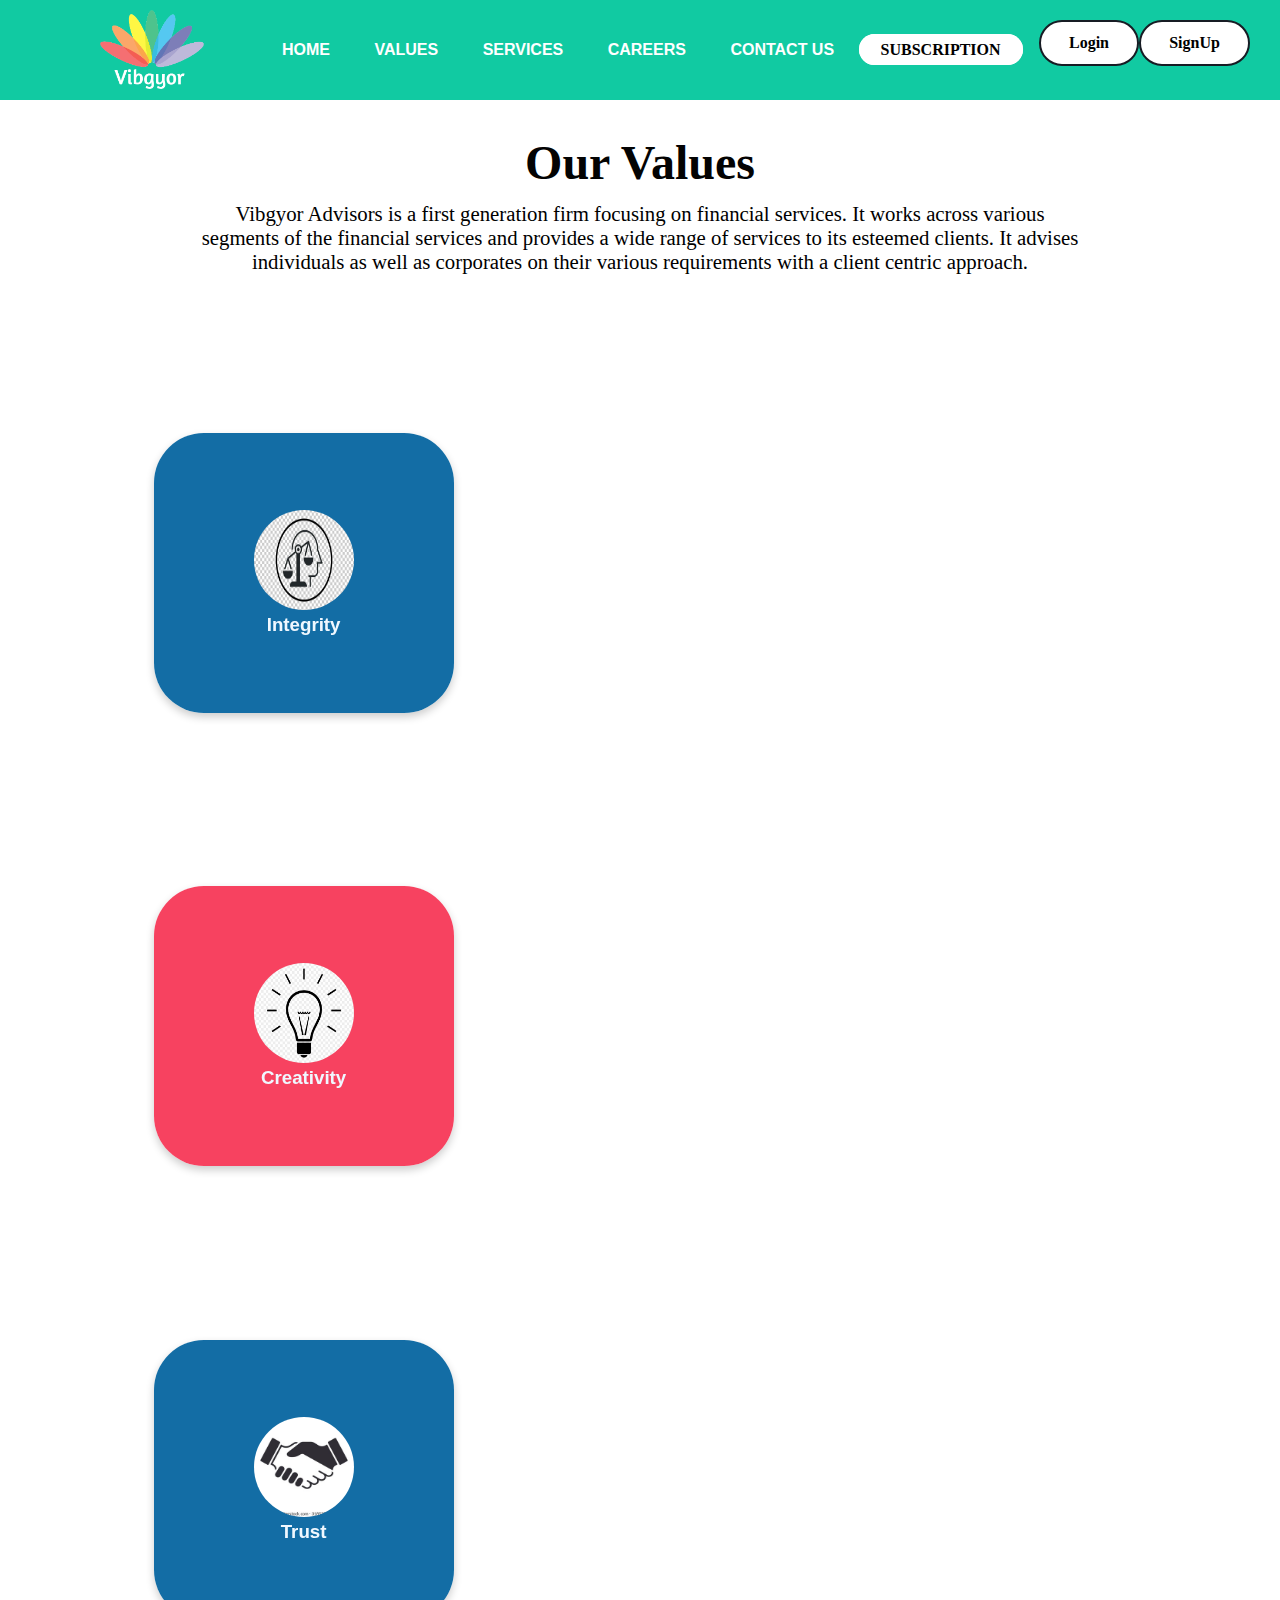
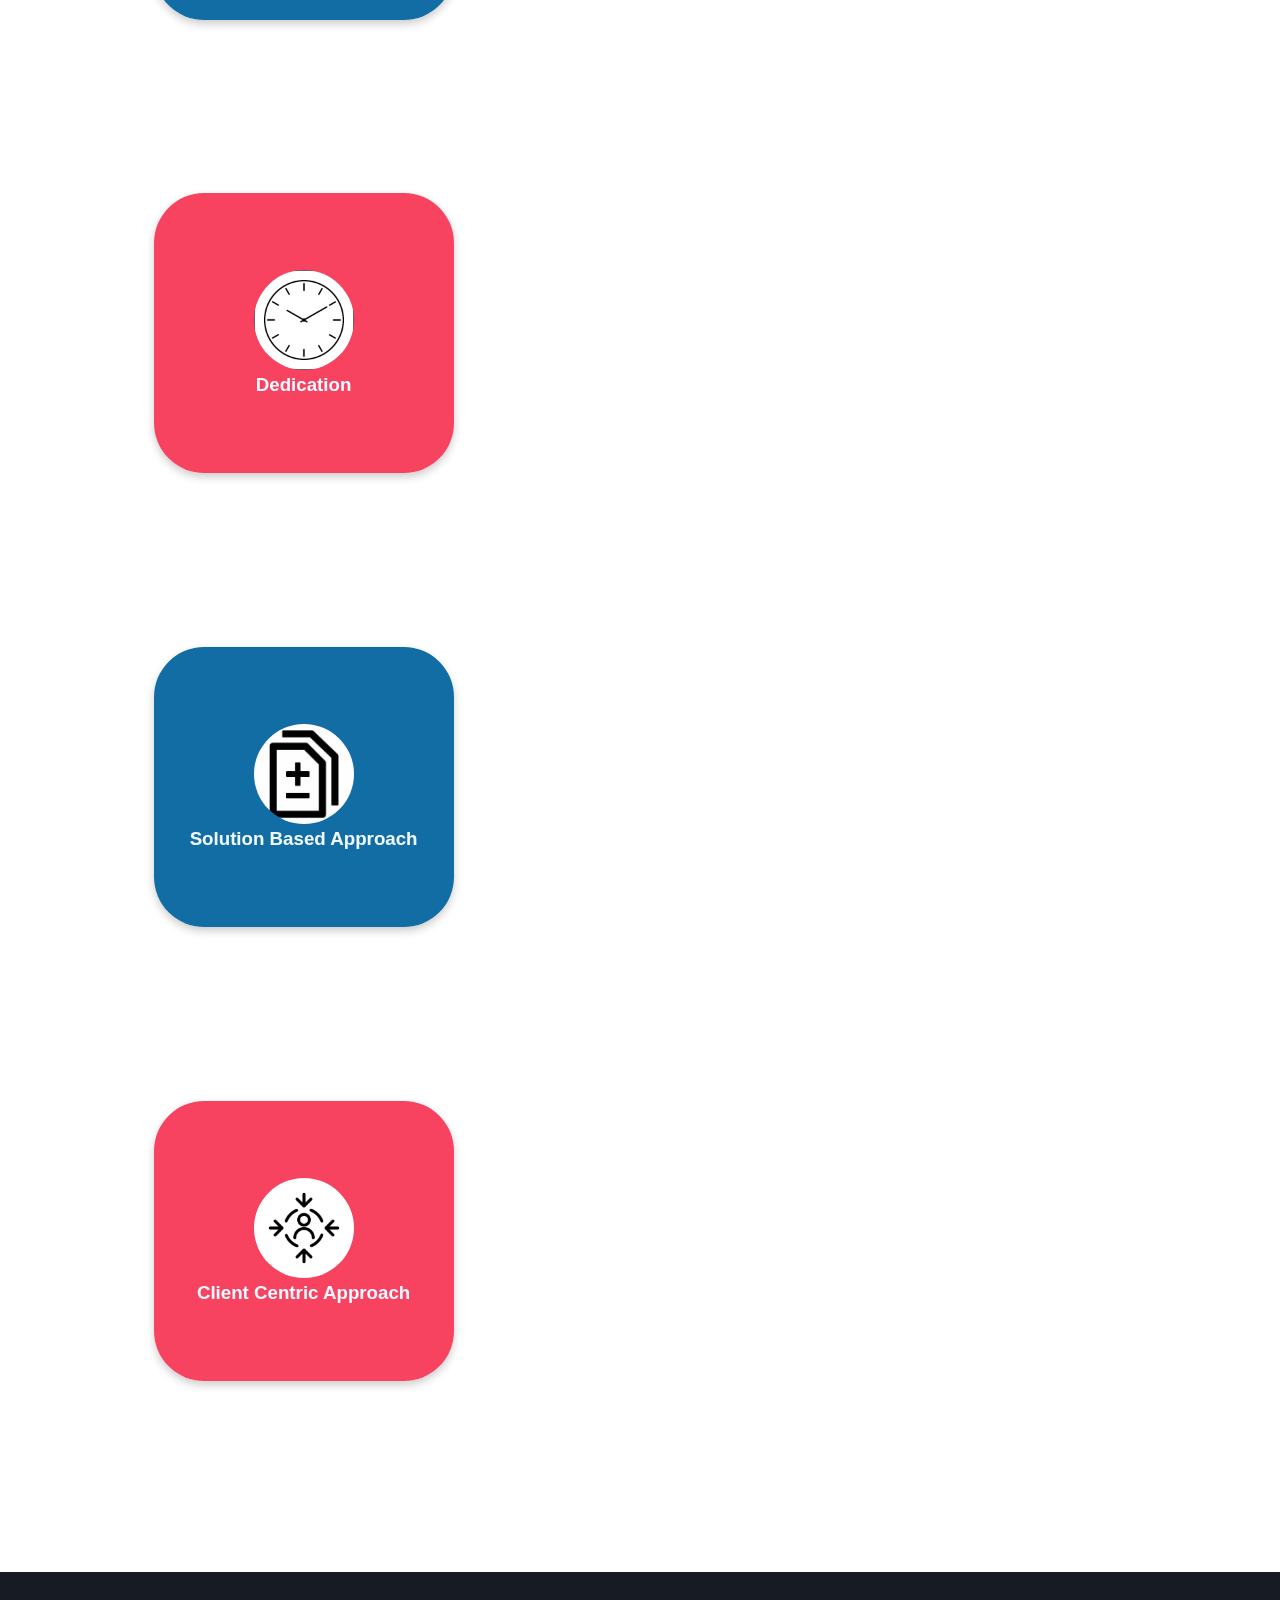
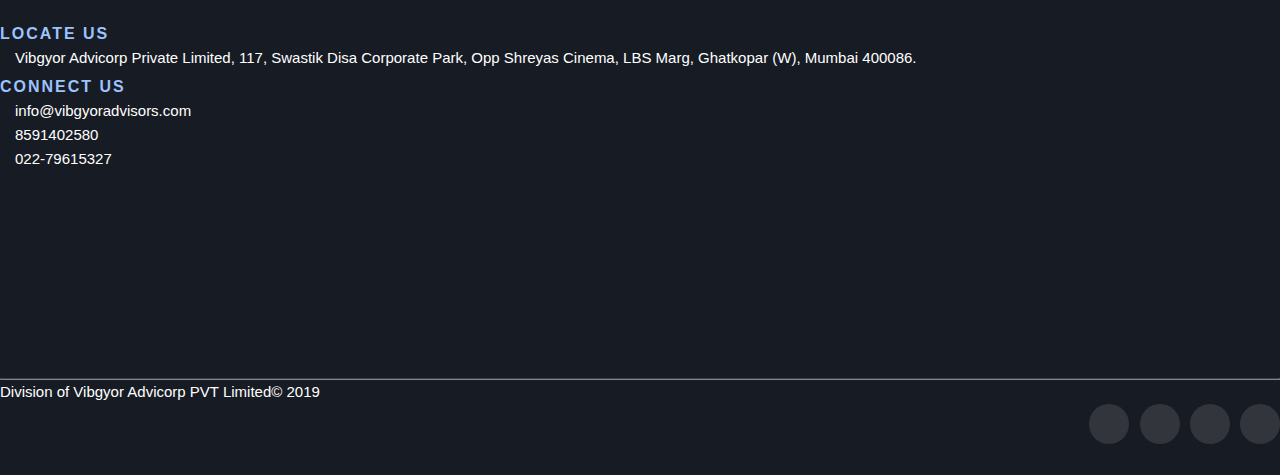
<file: values.html>
<!DOCTYPE html>
<html lang="en">

<head>
    <meta charset="UTF-8">
    <meta content="width=device-width, initial-scale=1.0" name="viewport">
    <link rel="icon" href="./image/favicon.png">
    <title>Vibgyor Advisors</title>
    <link href="css/style.css" rel="stylesheet" type="text/css">
    <link href="css/phone.css" media="screen and (max-width: 900px)" rel="stylesheet">
    <link href='https://fonts.googleapis.com/css?family=Baloo Bhai' rel='stylesheet'>
    <link href="https://fonts.googleapis.com/css?family=Bree+Serif&display=swap" rel="stylesheet">
    <link crossorigin="anonymous" href="https://cdn.jsdelivr.net/npm/bootstrap@5.0.0-beta3/dist/css/bootstrap.min.css"
        integrity="sha384-eOJMYsd53ii+scO/bJGFsiCZc+5NDVN2yr8+0RDqr0Ql0h+rP48ckxlpbzKgwra6" rel="stylesheet">
    <link data-require="fontawesome@5.5.0" data-semver="5.5.0" rel="stylesheet"
        href="https://use.fontawesome.com/releases/v5.5.0/css/all.css" />
    <link href="https://cdnjs.cloudflare.com/ajax/libs/font-awesome/4.7.0/css/font-awesome.min.css" rel="stylesheet">
    <style>
        h4 {
            text-align: center;
        }

        .flip-card {
            margin: 12%;            
            border-radius: 50px;
            padding-bottom: 20px;
        }

        .flip-card {
            background-color: transparent;
            width: 300px;
            height: 300px;
            perspective: 1000px;
            border-radius: 50px;
        }

        .card-contents {
            position: relative;
            top: 50%;
            left: 50%;
            transform: translate(-50%, -50%);
            border-radius: 50px;
        }

        .flip-card-inner {
            position: relative;
            width: 100%;
            height: 100%;
            text-align: center;
            transition: transform 0.6s;
            transform-style: preserve-3d;
            box-shadow: 0 4px 8px 0 rgba(0, 0, 0, 0.2);
            border-radius: 50px;
        }

        .flip-card:hover .flip-card-inner {
            transform: rotateY(180deg);
            border-radius: 50px;
        }

        .flip-card-front,
        .flip-card-back {
            position: absolute;
            width: 100%;
            height: 100%;
            -webkit-backface-visibility: hidden;
            backface-visibility: hidden;
            border-radius: 50px;
        }

        .flip-card-front {
            padding: 4%;
            font-weight: 600;
            color: aliceblue;
            border-radius: 50px;
        }

        .flip-card-back {
            padding: 8%;
            color: white;
            transform: rotateY(180deg);
            border-radius: 50px;
        }

        .cardp {
            /* margin: -2px; */
            font-weight: bolder;
            color: black;
        }

        .cardplong {
            margin: -2px;
            font-weight: bolder;
            color: black;
        }

        @media (max-width:985px) {
            .flip-card {
                margin-right: 10%;
                margin-left: 10%;
                width: 300px;
                height: 300px;
            }
        }

        @media (max-width:420px) {
            .flip-card {
                margin-left: 6%;
                margin-top: 4%;
                width: 300px;
                height: 300px;
            }
        }
    </style>
</head>

<body>
    <script crossorigin="anonymous" integrity="sha384-JEW9xMcG8R+pH31jmWH6WWP0WintQrMb4s7ZOdauHnUtxwoG2vI5DkLtS3qm9Ekf"
        src="https://cdn.jsdelivr.net/npm/bootstrap@5.0.0-beta3/dist/js/bootstrap.bundle.min.js"></script>

    <div class="responsive-bar">
        <div class="logo">
            <img src="image/main.png" alt="logo" />
        </div>

        <div class="menu">
            <i class="fas fa-bars"></i>
        </div>
    </div>

    <nav>
        <div class="logo">
            <a href="index.html"><img src="image/main.png" alt="logo" /></a>
        </div>
        <ul>
            <li><a href="index.html">Home</a></li>
            <li><a href="values.html">Values</a></li>
            <li><a href="services.html">Services</a></li>
            <li><a href="careers.html">Careers</a></li>
            <li><a href="contact.html">Contact Us</a></li>
            <li><a id="sub" href="https://subscription.vibgyoradvisors.com/sevices.html"
                    target="_blank">Subscription</a></li>
            <li class="abstract"><a href="login.html">Log In</a></li>
            <li class="abstract"><a href="signup.html">Sign Up</a></li>
            <li>
                <form action="login.html">
                    <button class="button button5" type="submit">Login</button>
                </form>
            </li>
            <li>
                <form action="signup.html">
                    <button class="button2 button5">SignUp</button>
            </li>
            </form>
        </ul>

    </nav>
    <div style="display:inline; margin: 20px; height: 100%;">
        <div class="container">

            <selection id="home">
                <h1 class="h-primary">Our Values</h1>
                <p>Vibgyor Advisors is a first generation firm focusing on financial services. It works across various
                    segments of the financial services and provides a wide range of services to its esteemed clients. It
                    advises individuals as well as corporates
                    on their various requirements with a client centric approach.
                </p>

            </selection>

            <div class="row">
                <div class="col-xs-12 col-sm-6 col-md-4">
                    <!-- Card -->
                    <div class="flip-card ">
                        <div class="flip-card-inner">
                            <div class="flip-card-front" style="background-color:#136da5;">
                                <div class="card-contents">
                                    <img src="image/values/integrity.jpg" alt="Avatar"
                                        style="width:100px;height:100px;border-radius:50%;">
                                    <h3>Integrity</h3>
                                </div>

                            </div>
                            <div class="flip-card-back" style="background-color:#85c6ff;">
                                <ul style="list-style-type:disc; color: black;">
                                    <li>
                                        <p class="cardp">We are fair and honest in our conduct.</p>
                                    </li>
                                    <li>
                                        <p class="cardp">We deal all our duties utmost ethically.</p>
                                    </li>
                                    <li>
                                        <p class="cardp">We conduct all deals transparently thus aiming to provide
                                            better service to our customers.</p>
                                    </li>

                                </ul>
                            </div>
                        </div>
                    </div>
                </div>
                <div class="col-xs-12 col-sm-6 col-md-4">
                    <!-- Card -->
                    <div class="flip-card">
                        <div class="flip-card-inner">
                            <div class="flip-card-front" style="background-color:#f74260">
                                <div class="card-contents">
                                    <img src="image/values/creativeidea.png" alt="Avatar"
                                        style="width:100px;height:100px;border-radius:50%;">
                                    <h3>Creativity</h3>
                                </div>

                            </div>
                            <div class="flip-card-back" style="background-color:#ebc0c0;">
                                <ul style="list-style-type:disc; color: black;">
                                    <li>
                                        <p class="cardplong">We create an environment where employees can think big and
                                            have fun.
                                        </p>
                                    </li>
                                    <li>
                                        <p class="cardplong">We work with our minds afresh that brings out new and
                                            innovative solutions. </p>
                                    </li>

                                </ul>
                            </div>
                        </div>
                    </div>
                    <!-- Card -->
                </div>
                <div class="col-xs-12 col-sm-6 col-md-4">
                    <!-- Card -->
                    <div class="flip-card ">
                        <div class="flip-card-inner">
                            <div class="flip-card-front" style="background-color:#136da5;">
                                <div class="card-contents">
                                    <img src="image/values/trust.jpg" alt="Avatar"
                                        style="width:100px;height:100px;border-radius:50%;">
                                    <h3>Trust</h3>
                                </div>

                            </div>
                            <div class="flip-card-back" style="background-color:#85c6ff;">
                                <ul style="list-style-type:disc; color: black;">
                                    <li>
                                        <p class="cardp">Our loyalty towards our clients are paramount.</p>
                                    </li>
                                    <li>
                                        <p class="cardp">We affirm that our honesty and dedication know no bounds.</p>
                                    </li>

                                </ul>
                            </div>
                        </div>
                    </div>
                    <!-- Card -->
                </div>
                <div class="col-xs-12 col-sm-6 col-md-4">
                    <!-- Card -->
                    <div class="flip-card">
                        <div class="flip-card-inner">
                            <div class="flip-card-front" style="background-color:#f74260">
                                <div class="card-contents">
                                    <img src="image/values/dedic.png" alt="Avatar"
                                        style="width:100px;height:100px;border-radius:50%;">
                                    <h3>Dedication</h3>
                                </div>

                            </div>
                            <div class="flip-card-back" style="background-color:#ebc0c0;">
                                <ul style="list-style-type:disc; color: black;">
                                    <br>
                                    <br>

                                    <li>
                                        <p class="cardp">Our passion for work helps us to put consistent efforts.</p>
                                    </li>
                                    <li>
                                        <p class="cardp">Our dedicated efforts will surely bring out the best solution.
                                        </p>
                                    </li>


                                </ul>
                            </div>
                        </div>
                    </div>
                    <!-- Card -->
                </div>
                <div class="col-xs-12 col-sm-6 col-md-4">
                    <!-- Card -->
                    <div class="flip-card">
                        <div class="flip-card-inner">
                            <div class="flip-card-front" style="background-color:#136da5;">
                                <div class="card-contents">
                                    <img src="image/values/solu.jpg" alt="Avatar"
                                        style="width:100px;height:100px;border-radius:50%;">
                                    <h3>Solution Based Approach</h3>
                                </div>

                            </div>
                            <div class="flip-card-back" style="background-color:#85c6ff;">
                                <ul style="list-style-type:disc; color: black;">
                                    <br>

                                    <li>
                                        <p class="cardp">We understand our client's requirement and direct our efforts
                                            in fulfilling them.</p>
                                    </li>
                                    <li>
                                        <p class="cardp">We assure to give our best to find the proper solution.</p>
                                    </li>

                                </ul>
                            </div>
                        </div>
                    </div>
                    <!-- Card -->
                </div>
                <div class="col-xs-12 col-sm-6 col-md-4">
                    <!-- Card -->
                    <div class="flip-card">
                        <div class="flip-card-inner">
                            <div class="flip-card-front" style="background-color:#f74260">
                                <div class="card-contents">
                                    <img src="image/values/cca.jpg" alt="Avatar"
                                        style="width:100px;height:100px;border-radius:50%; ">
                                    <h3>Client Centric Approach</h3>
                                </div>

                            </div>
                            <div class="flip-card-back " style="background-color:#ebc0c0; ">
                                <ul style="list-style-type:disc; color: black; ">
                                    <br>
                                    <br>
                                    <li>
                                        <p class="cardp ">We believe in putting our clients as out topmost priority in
                                            every situation.
                                        </p>
                                    </li>

                                </ul>
                            </div>
                        </div>
                    </div>
                    <!-- Card -->
                </div>

            </div>
            <!-- Card deck -->

        </div>
    </div>

    <!-- <div class="carousel slide" data-bs-ride="carousel" id="carouselExampleCaptions">
    <div class="carousel-indicators">
        <button aria-current="true" aria-label="Slide 1" class="active" data-bs-slide-to="0"
        data-bs-target="#carouselExampleCaptions" type="button"></button>
            <button aria-label="Slide 2" data-bs-slide-to="1" data-bs-target="#carouselExampleCaptions"
            type="button"></button>
            <button aria-label="Slide 3" data-bs-slide-to="2" data-bs-target="#carouselExampleCaptions"
                type="button"></button>
            <button aria-label="Slide 4" data-bs-slide-to="3" data-bs-target="#carouselExampleCaptions"
                type="button"></button>
            <button aria-label="Slide 5" data-bs-slide-to="4" data-bs-target="#carouselExampleCaptions"
                type="button"></button>
            <button aria-label="Slide 6" data-bs-slide-to="5" data-bs-target="#carouselExampleCaptions"
                type="button"></button>
            <button aria-label="Slide 7" data-bs-slide-to="6" data-bs-target="#carouselExampleCaptions"
                type="button"></button>
        </div>
        <div class="carousel-inner">
            <div class="carousel-item active">
                <img alt="..." class="d-block w-100" src="image/tinified(2)/1.jpg">

            </div>
            <div class="carousel-item">
                <img alt="..." class="d-block w-100" src="image/tinified(2)/4.jpg">

            </div>
            <div class="carousel-item">
                <img alt="..." class="d-block w-100" src="image/tinified(2)/2.jpg">

            </div>
            <div class="carousel-item">
                <img alt="..." class="d-block w-100" src="image/tinified(2)/5.jpg">

            </div>
            <div class="carousel-item">
                <img alt="..." class="d-block w-100" src="image/tinified(2)/3.jpg">

            </div>
            <div class="carousel-item">
                <img alt="..." class="d-block w-100" src="image/tinified(2)/6.jpg">

            </div>
        </div>
        <button class="carousel-control-prev" data-bs-slide="prev" data-bs-target="#carouselExampleCaptions"
            type="button">
            <span aria-hidden="true" class="carousel-control-prev-icon"></span>
            <span class="visually-hidden">Previous</span>
        </button>
        <button class="carousel-control-next" data-bs-slide="next" data-bs-target="#carouselExampleCaptions"
            type="button">
            <span aria-hidden="true" class="carousel-control-next-icon"></span>
            <span class="visually-hidden">Next</span>
        </button>
    </div> -->




    <footer class="site-footer">
       <!-- footer in nodepad  -->
       <div class="container">
        <div class="row">
            <div class="col-sm-12 col-md-4">
                <h6>Locate Us</h6>
                <ul class="footer-links">
                    <li><i class="fas fa-map-marker-alt"></i>&emsp;Vibgyor Advicorp Private Limited, 117, Swastik
                        Disa Corporate Park, Opp Shreyas Cinema, LBS Marg, Ghatkopar (W), Mumbai 400086.</li>
                    <li>
                        <div class="map"> </div>
                    </li>
                </ul>
            </div>

            <div class="col-sm-12 col-md-4">
                <h6>Connect Us</h6>
                <ul class="footer-links">
                    <li><i class="fas fa-envelope"></i>
                        <!-- <a class="atag" href="mailto:info@vibgyoradvisors.com"> -->
                        &emsp;info@vibgyoradvisors.com
                        <!-- </a> -->
                    </li>

                    <li><i class="fas fa-phone"></i>&emsp;8591402580</li>
                    <li><i class="fas fa-tty"></i>&emsp;022-79615327</li>
                </ul>
            </div>

            <div class="col-sm-12 col-md-4">
                <iframe
                    src="https://www.google.com/maps/embed?pb=!1m18!1m12!1m3!1d4483.712803053567!2d72.91082386943492!3d19.09282140785004!2m3!1f0!2f0!3f0!3m2!1i1024!2i768!4f13.1!3m3!1m2!1s0x3be7c7cc36cfdd89%3A0x108837ab2c1bc1f!2sSwastik%20Disa%20Corporate%20Park!5e0!3m2!1sen!2sin!4v1620983347252!5m2!1sen!2sin"
                    width="350" height="200" style="border:0;" allowfullscreen="" loading="lazy"></iframe>
                <!-- <iframe allowfullscreen="" height="180" loading="lazy" src="https://www.google.com/maps/embed?pb=!1m14!1m8!1m3!1d15078.107039611577!2d72.9252541!3d19.128406!3m2!1i1024!2i768!4f13.1!3m3!1m2!1s0x0%3A0x13327f48a2d2f09f!2sVibgyor%20Advisors!5e0!3m2!1sen!2sin!4v1618731120950!5m2!1sen!2sin"
                    style="border:0;" width="350"></iframe> -->

            </div>
        </div>
        <hr>
    </div>
    <div class="container">
        <div class="row">
            <div class="col-md-8 col-sm-6 col-xs-12">
                <p class="copyright-text"> Division of Vibgyor Advicorp PVT Limited&copy; 2019

                </p>
            </div>
            <div class="col-md-4 col-sm-6 col-xs-12">
                <ul class="social-icons">
                    <li><a class="facebook" href="https://m.facebook.com/Vibgyor-Advisors-100787492108783/"><i
                                class="fab fa-facebook-f"></i></a></li>
                    <li><a class="twitter" href="https://twitter.com/AdvisorsVibgyor"><i
                                class="fab fa-twitter"></i></a></li>
                    <li><a class="dribbble" href="https://www.instagram.com/vibgyor_advisors/"><i
                                class="fab fa-instagram"></i></a></li>
                    <li><a class="linkedin" href="https://www.linkedin.com/company/vibgyor-advisors/"><i
                                class="fab fa-linkedin"></i></a></li>
                </ul>
            </div>

        </div>
    </div>
    </footer>
    <script src="js/nav.js"></script>
    <!-- The core Firebase JS SDK is always required and must be listed first -->
    <script src="https://www.gstatic.com/firebasejs/8.6.1/firebase-app.js"></script>

    <!-- TODO: Add SDKs for Firebase products that you want to use
     https://firebase.google.com/docs/web/setup#available-libraries -->
    <script src="https://www.gstatic.com/firebasejs/8.6.1/firebase-analytics.js"></script>

    <script>
        // Your web app's Firebase configuration
        // For Firebase JS SDK v7.20.0 and later, measurementId is optional
        var firebaseConfig = {
            apiKey: "AIzaSyB_SbKT5LptiHMO8fM-kQxKuV1ABozxSzc",
            authDomain: "vibgyor-main.firebaseapp.com",
            projectId: "vibgyor-main",
            storageBucket: "vibgyor-main.appspot.com",
            messagingSenderId: "410439599487",
            appId: "1:410439599487:web:465308b7a2c2c0eb7d864a",
            measurementId: "G-EYT9EJZ91C"
        };
        // Initialize Firebase
        firebase.initializeApp(firebaseConfig);
        firebase.analytics();
    </script>
</body>

</html>
<!-- Dev By Pratik Kumar -->
</file>
<file: css/phone.css>
/* Navigation Section */

#navbar {
    flex-direction: column;
    height: 130px;
}

#navbar ul li a {
    visibility: hidden;
    padding: 0px 7px;
    padding: 8px;
    font-size: 1rem;
}


/* Home Section */

#home {
    height: 170px;
    padding: 2px 6px;
}

#home::before {
    height: 170px;
}

#home p {
    font-size: 12px;
}


/* Our Services */

#services {
    flex-direction: column;
}


/* Clients Section */

#btn {
    padding: 0px 17px;
    margin: 10px;
    /* font-style: italic; */
    font-weight: bold;
    font-size: large;
    color: rgb(0, 0, 0);
    background-color: rgb(253, 252, 252);
    /* border: 2px solid brown; */
    border-radius: 9px;
    cursor: pointer;
}

#client-section::before {
    content: "";
    position: absolute;
    background: url('https://michaelhyatt.com/wp-content/uploads/2010/06/iStock_000007346114Small.jpg') no-repeat center center/cover;
    height: 100%;
    width: 100%;
    z-index: -1;
    opacity: 0.8;
}

#client-section {
    height: 100%;
    position: relative;
    font-size: 1rem;
}

#clients {
    flex-wrap: wrap;
}

#clients img {
    width: 66px;
    height: 555px;
    padding: 0px;
    margin: -8px;
}


/* About*/

#Vission {
    padding: 0px 22px;
    height: 372px;
}

#Vissionp {
    font-family: 'calibri', calibri;
    font-size: .6rem;
    justify-content: center;
    align-items: center;
    margin-left: 10px;
}

.Vissionhead {
    margin-top: 22px;
    font-family: 'calibri', calibri;
    font-weight: bolder;
    font-size: 1rem;
    padding: 12px;
    z-index: -2;
    margin-left: 5px;
}

#vissiontext {
    margin-left: 204px;
    display: flex;
    width: 65%;
    align-items: flex-start;
    justify-content: left;
    margin-left: 20px;
    flex-wrap: wrap;
}

.title-heading {
    background: #ffc107;
    display: inline-block;
    color: #000;
    padding: 11px 10px;
    margin: 6px;
    border-radius: 10px;
    text-transform: uppercase;
    font-weight: bold;
    font-size: 0.6rem;
}

#imgid {
    z-index: -2;
    margin-left: 11px;
    margin-bottom: 9px;
    height: 90px;
    width: 90px;
    margin-top: 28px;
}

#foot {
    text-align: left;
}

#foot h4 {
    color: rgb(119, 228, 228);
    font-family: 'Bree Serif', serif;
    margin-top: 2px;
    font-size: .7rem;
}

#foot p {
    font-family: 'calibri', calibri;
    margin: 0px;
    font-size: 0.7rem;
    padding: 2px 0px;
}

iframe {
    height: 200px;
    width: 209px;
}

#social {
    display: flex;
    flex-direction: column;
}

.map {
    position: absolute;
    left: 70%;
    margin-top: 121px;
    margin-left: -116px;
}


/* <!-- Dev By Pratik Kumar --> */


/* Contact Us Section */

#contact-box form {
    width: 80%;
}


/* Footer Section */

footer {
    background-color: rgb(75, 71, 71);
    color: white;
}


/* utility class */

.h-primary {
    font-family: 'Bree Serif', serif;
    font-size: 26px;
    padding: 12px;
    margin-top: 2rem;
    height: 100%;
}

.h-secondary {
    font-family: 'Bree Serif', serif;
    font-size: 2rem;
    padding: 12px;
}

.btn {
    font-size: 13px;
    padding: 4px 8px;
}

#last {
    text-align: center;
    margin: 18px;
    padding: 10px;
    font-family: 'Bree Serif', serif;
    color: rgb(222, 206, 242);
}

.button5 {
    background-color: white;
    color: black;
    border: 2px solid #212529;
}

.button2 {
    visibility: hidden;
    position: absolute;
    left: 82%;
    font-size: 1.3rem;
    font-family: 'Baloo Bhai', cursive;
    background-color: #ffffff;
    border: none;
    color: rgb(0, 0, 0);
    padding: 4px 9px;
    text-align: center;
    text-decoration: none;
    display: inline-block;
    font-size: 11px;
    margin: 0px;
    margin-top: 0px;
    margin-top: 15px;
    transition-duration: 0.4s;
    cursor: pointer;
    border-radius: 40px;
    margin-top: -140px;
}

.button {
    visibility: hidden;
    position: absolute;
    left: 82%;
    font-size: 1.3rem;
    font-family: 'Baloo Bhai', cursive;
    background-color: #ffffff;
    border: none;
    color: rgb(0, 0, 0);
    padding: 4px 9px;
    text-align: center;
    text-decoration: none;
    display: inline-block;
    font-size: 11px;
    margin: 0px;
    margin-top: 0px;
    margin-top: 15px;
    transition-duration: 0.4s;
    cursor: pointer;
    border-radius: 40px;
    margin-top: -170px;
}


/* ///////////////////////// */

.vertical {
    /* margin-bottom: 100px; */
    border-left: 5px solid rgb(157, 195, 255);
    height: 134px;
    position: absolute;
    left: 70%;
    z-index: -2;
    margin-top: 80px;
    border-radius: 8px;
}


/* ///////////////////////// */

#login-box input,
#login-box textarea {
    height: 50%;
    width: 94%;
    margin: 11px 0px;
    padding: .5rem;
    border-radius: 9px;
    font-size: .9rem;
    -webkit-appearance: none;
}
</file>
<file: stylesub.css>
.tophr {
    border: 3px solid rgb(178, 126, 4);
    width: 19%;
}

.divderhr {
    width: 90%;
    margin: auto;
    margin-bottom: 5rem;
}

.firstdiv {
    height: 90%;
    /* background-color: rgb(215, 216, 216); */
}

.spacebt {
    width: 50%;
}

.head {
    color: #000;
    font-family: oswald, Sans-serif;
    font-size: 45px;
    font-weight: 600;
}


/* sectioncolor */

.sectioncolor1 {
    background-color: rgb(230, 244, 247);
}

.sectioncolor2 {
    background-color: rgb(250, 252, 236);
}
</file>
<file: css/style.css>
/* reset css */

  
@import url('https://fonts.googleapis.com/css2?family=Poppins:wght@100;300;600&display=swap');
* {
    margin: 0px;
    padding: .1px;
    font-family: 'Poppins', sans-serif;
    /* font-weight: bold; */
}

html {
    scroll-behavior: smooth;
}


/* CSS variable */

:root {
    --navheight: 224px;
}


/* navigation bar */


/* #navbar {
    display: flex;
    align-items: center;
    position: relative;
    top: 0px;
    left: 0px;}
    /* position: sticky; */


/* navigation bar: logo and image */


/* #logo {
    margin: 15px 37px;
}

#logo img {
    height: 95px;
    width: 145px;
    margin: 2px 7px;
}


/* navigation bar: list style */


/* #navbar ul {
    display: flex;
}

#navbar::before {
    content: "";
    position: absolute;
    background-color: black;
    height: 100%;
    width: 100%;
    top: 0px;
    left: 0px;
    z-index: -1;
    opacity: 0.7;
} */


/* #navbar ul li {
    list-style: none;
    font-size: 1.3rem;
    font-family: 'calibri', calibri;
   
}

#navbar ul li a {
    color: white;
    padding: 12px;
    display: block;
    transition-duration: 0.7s;
    text-decoration: none;
    border-radius: 20px;
} 

#navbar ul li a:hover {
    color: black;
    background-color: white;
} */

.responsive-bar {
    display: none;
}

@import url('https://fonts.googleapis.com/css2?family=Montserrat:wght@100&display=swap');
nav {
    font-weight: 900;
    /* font-family: Montesserat; */
    width: 100%;
    position: relative;
    z-index: 999;
    top: 0;
    left: 0;
    height: 100px;
    padding: 10px 100px;
    box-sizing: border-box;
    transition: .5s;
    background: #11caa2;
}

nav.black {
    background: rgba(0, 0, 0, 0.8);
    height: 80px;
    padding: 10px 50px;
}

nav .logo {
    float: left;
}

nav .logo img {
    height: 80px;
    transition: .5s;
}

nav.black .logo img {
    height: 60px;
}

nav>ul {
    width: 85%;
    margin: 0 auto;
    padding: 0;
    float: right;
}

nav>ul>li {
    list-style: none;
    display: inline-block;
}

nav>ul>li>a:hover {
    color: rgb(0, 0, 0);
    /*background-color: rgb(255, 255, 255);*/
}

nav>ul>li>a {
    color: white;
    text-decoration: none;
    text-transform: uppercase;
    line-height: 80px;
    padding: 5px 20px;
    transition: .5s;
}

nav.black>ul>li>a {
    color: #fff;
    line-height: 60px;
}

nav.black>ul>li>a:hover {
    color: #262626;
}

#sub {
    background-color: #fff;
    border: 2px solid white;
    border-radius: 30px;
    color: black;
    animation: myanimation 10s infinite;
    font-weight: 900;
    font-family: 'Bree Serif', serif;
}

@keyframes myanimation {
    0% {
        background-color: rgb(232, 185, 236);
    }
    25% {
        background-color: rgb(229, 229, 190);
    }
    50% {
        background-color: rgb(103, 175, 103);
    }
    75% {
        background-color: rgb(233, 126, 126);
    }
    100% {
        background-color: rgb(133, 233, 240);
    }
}

#sub:hover {
    background-color: #000;
    color: rgb(17, 16, 16);
}

.abstract {
    display: none;
}

.abstract a {
    font-weight: 900;
}

@media(max-width:768px) {
    nav {
        z-index: 9;
    }
    .abstract {
        display: block;
    }
    .responsive-bar {
        display: block;
        width: 100%;
        height: 60px;
        background: #171c24;
        position: fixed;
        top: 0;
        left: 0;
        padding: 5px 20px;
        box-sizing: border-box;
        z-index: 99;
    }
    .responsive-bar .logo img {
        float: left;
        height: 50px;
    }
    .responsive-bar .menu i {
        float: right;
        color: #fff;
        margin: 0;
        padding: 0;
        line-height: 50px;
        cursor: pointer;
        text-transform: uppercase;
    }
    nav {
        padding: 0;
    }
    nav,
    nav.black {
        background: #262626;
        height: 60px;
        padding: 0;
    }
    nav .logo {
        display: none;
    }
    nav ul {
        position: fixed;
        width: 100%;
        top: 60px;
        left: 0;
        background: #171c24;
        float: none;
        z-index: 999;
    }
    nav ul.active {
        display: block;
        position: fixed;
        z-index: 9999999;
    }
    nav ul li {
        width: 100%;
    }
    nav ul li a {
        display: block;
        padding: 0;
        width: 100%;
        text-align: center;
        line-height: 30px !important;
        color: white;
    }
    nav>ul {
        width: 100%;
        display: none;
    }
    nav>ul>li {
        display: block;
        text-align: center;
    }
    .active {
        display: block;
    }
}




/* home Section */

#home {
    display: flex;
    flex-direction: column;
    padding: 5px 200px;
    justify-content: center;
    align-items: center;
    /* height: 350px; */
}

#home::before {
    content: "";
    position: absolute;
    /* https://image.freepik.com/free-photo/september-1-wooden-calendar-among-supplies-study-blue-background_79087-1000.jpg */
    /* background: url('../image/woodencalendar.jpg') no-repeat center center/cover; */
    top: 0px;
    height: 500px;
    width: 100%;
    z-index: -2;
    opacity: 0.99;
}

#home h1 {
    color: rgb(3, 3, 3);
    text-align: center;
    font-family: 'calibri', calibri;
}

#home p {
    color: rgb(0, 0, 0);
    text-align: center;
    font-size: 1.3rem;
    font-family: 'calibri', calibri;
}


/* Services Section */


/* .services-container {
    margin-top: 80px;
} */

#services {
    /* margin-left: 204px; */
    display: flex;
    align-items: center;
    justify-content: center;
    margin-left: 20px;
    flex-wrap: wrap;
}

#services .box {
    border: 2px solid red;
    border-radius: 25px;
    margin: 10px;
    padding: 12px;
    background-color: rgb(218, 219, 224);
}

#services .box img {
    height: 156px;
    display: block;
    margin: auto;
}

#services p {
    font-family: 'calibri', calibri;
}


/* line */

.vertical {
    /* margin-bottom: 100px; */
    border-left: 6px solid rgb(157, 195, 255);
    height: 203px;
    position: absolute;
    left: 70%;
    z-index: -2;
    margin-top: 80px;
    border-radius: 11px;
}

.vertical2 {
    /* margin-bottom: 100px; */
    border-left: 6px solid #99a0d9;
    /* height: 200px; */
    position: absolute;
    left: 70%;
    /* z-index: -2; */
    margin-top: 60px;
}

.vertical3 {
    /* margin-bottom: 100px; */
    border-left: 6px solid #99a0d9;
    /* height: 200px; */
    position: absolute;
    left: 70%;
    /* z-index: -2; */
    margin-top: 10px;
}

#logoid {
    height: 10rem;
    width: 10rem;
}

.atag {
    color: white;
    font-weight: bolder;
    text-decoration: none;
}


/*Image*/

#imgid {
    z-index: -2;
    margin-left: 60px;
    margin-bottom: 30px;
}


/* Vission Section */

.Vissionhead {
    margin-top: 22px;
    font-family: 'calibri', calibri;
    font-weight: bolder;
    font-size: 2.5rem;
    padding: 12px;
    z-index: -2;
    margin-left: 25px;
}

#Vission {
    display: block;
    /* display: flex;
    flex-direction: column; */
    padding: 5px 100px;
    justify-content: center;
    align-items: center;
    height: 50%;
    left: 40%;
    z-index: -2;
}

#Vissionp {
    font-family: 'calibri', calibri;
    font-size: 1.3rem;
    margin-right: 41%;
    margin-left: 35px;
    z-index: -2;
}

#vissiontext {
    /* margin-left: 204px; */
    display: flex;
    width: 72%;
    align-items: flex-start;
    justify-content: left;
    margin-left: 20px;
    flex-wrap: wrap;
}

.title-heading {
    background: #ffc107;
    display: inline-block;
    color: #000;
    padding: 10px 50px;
    margin: 10px;
    border-radius: 10px;
    text-transform: uppercase;
    font-weight: bold;
    font-size: 1rem;
}

#client-section {
    z-index: -2;
    /* height: 340px; */
    /* position: relative; */
}

#client-section::before {
    content: "";
    position: absolute;
    /* https://michaelhyatt.com/wp-content/uploads/2010/06/iStock_000007346114Small.jpg */
    background: url('../image/time.jpg') no-repeat center center/cover;
    height: 400px;
    width: 100%;
    z-index: -1;
    opacity: 0.8;
}

#clients {
    display: flex;
    top: 0px;
    align-items: center;
    justify-content: center;
}

.client-item {
    padding: 34px;
}

#clients img {
    height: 80px;
}



/* contact Section */

#contact {
    position: relative;
    /* z-index: -1; */
    /* top: 10px; */
}

#contact::before {
    content: "";
    position: absolute;
    /* background: url('../image/contact.jpg') no-repeat center center/cover; */
    background-color: #c0e4f1;
    height: 100%;
    width: 100%;
    z-index: -2;
    opacity: 0.4;
}

#contact-box {
    display: flex;
    align-items: center;
    justify-content: center;
    padding-bottom: 34px;
}

#contact-box input,
#contact-box textarea {
    height: 100%;
    width: 100%;
    padding: .5rem;
    border-radius: 9px;
    font-size: .9rem;
}

#contact-box form {
    width: 40%;
}

#contact-box label {
    font-size: 1.3rem;
    /* font-family: 'Bree Serif', serif; */
}


/* / */

#login {
    position: relative;
    /* z-index: -1; */
    /* top: 10px; */
}

#login::before {
    content: "";
    position: absolute;
    background: rgb(129, 213, 252) no-repeat center center/cover;
    height: 100%;
    width: 100%;
    z-index: -2;
    opacity: 0.4;
}

#login-box {
    /*display: flex;*/
    align-items: center;
    justify-content: center;
    padding-bottom: 34px;
    padding-left: 200px;
    display:block;
    
}

#login-box input,
#login-box textarea {
    height: 50%;
    width: 50%;
    margin: 11px 0px;
    padding: .5rem;
    border-radius: 9px;
    font-size: .9rem;
    -webkit-appearance: none;
}

#login-box form {
    width: 50%;
} 

#login-box label {
    font-size: 1.3rem;
    /* font-family: 'Bree Serif', serif; */
}

#imglogin {
    display: flex;
    align-items: center;
    justify-content: center;
}

.buttonclasslogin {
    font-family: 'calibri', calibri;
    background-color: rgb(60, 62, 60);
    color: cornsilk;
    height: 100%;
    width: 48%;
    border: 2px solid gray;
    border-radius: 10px;
    cursor: pointer;
    font-size: 22px;
    padding: 1px -20px;
    margin: 7px;
}

.buttonclasslogin:hover {
    background-color: gray;
    color: rgb(255, 255, 255);
}

.buttonclass {
    font-family: 'calibri', calibri;
    background-color: rgb(60, 62, 60);
    color: cornsilk;
    height: 100%;
    width: 100%;
    border: 2px solid gray;
    border-radius: 10px;
    cursor: pointer;
    font-size: 22px;
    padding: 1px 2px;
    margin: 7px;
}

.buttonclass:hover {
    background-color: gray;
    color: rgb(255, 255, 255);
}

#foot {
    margin-left: 50px;
}

#foot h4 {
    color: rgb(119, 228, 228);
    font-family: 'calibri', calibri;
    margin: 10px;
    font-size: xx-large;
}

#foot p {
    font-family: 'calibri', calibri;
    margin: 5px;
    font-size: larger;
}

footer {
    background-color: rgb(75, 71, 71);
    color: white;
}


/*map*/

.map {
    position: absolute;
    left: 70%;
    margin-top: 10px;
}


/* utility class */

.h-primary {
    font-family: 'calibri', calibri;
    font-size: 3rem;
    padding: 12px;
    font-weight: bolder;
}

.h-secondary {
    font-family: 'calibri', calibri;
    font-size: 2rem;
    padding: 12px;
}


/* submit btn */

.btn {
    font-family: 'calibri', calibri;
    background-color: rgb(60, 62, 60);
    color: cornsilk;
    margin: 4px 8px;
    padding: 4px 9px;
    border: 2px solid gray;
    border-radius: 10px;
    cursor: pointer;
}

.btn:hover {
    background-color: gray;
}


/* .......... */

#btnsec {
    display: flex;
    flex-direction: column;
    padding: 5px 200px;
    justify-content: center;
    align-items: center;
}

#btn {
    z-index: -2;
    padding: 10px 24px;
    margin: 12px;
    color: #fffefe;
    background-color: #3eb1de;
    border: 5px solid #0c0c0c;
    border-radius: 27px;
    cursor: pointer;
}

.button {
    position: absolute;
    left: 80%;
    font-size: 1.3rem;
    font-family: 'calibri', calibri;
    background-color: #4CAF50;
    border: none;
    color: white;
    padding: 12px 28px;
    text-align: center;
    text-decoration: none;
    display: inline-block;
    font-size: 16px;
    margin: 15px;
    margin-top: 15px;
    transition-duration: 0.4s;
    cursor: pointer;
    border-radius: 40px;
    margin-top: -35px;
}

.button2 {
    position: absolute;
    left: 89%;
    font-size: 1.3rem;
    font-family: 'calibri', calibri;
    background-color: #4CAF50;
    border: none;
    color: white;
    padding: 12px 28px;
    text-align: center;
    text-decoration: none;
    display: inline-block;
    font-size: 16px;
    margin: 0px;
    margin-top: 15px;
    transition-duration: 0.4s;
    cursor: pointer;
    border-radius: 40px;
    margin-top: -35px;
}

.button5 {
    background-color: white;
    color: black;
    border: 2px solid #171c24;
    font-weight: 900;
}

.button5:hover {
    background-color: #171c24;
    color: white;
}

.center {
    text-align: center;
    font-family: 'calibri', calibri;
}

#last {
    text-align: center;
    font-family: 'calibri', calibri;
    color: rgb(222, 206, 242);
}


/* bootstrap */

#textslide {
    color: rgb(245, 238, 238);
    text-align: center;
    /* font-size: 2.5rem; */
    font-family: 'calibri', calibri;
    /* margin-bottom: 300px; */
}


/* ---- */


/* #getintouch {
    display: inline;
    justify-content: center;
} */

.list-inline {
    padding-left: 0;
    margin-left: -5px;
    list-style: none;
}

.fa {
    padding: 15px;
    font-size: 30px;
    width: 50px;
    text-align: center;
    text-decoration: none;
    margin: 5px 2px;
    border-radius: 80px;
}

.fa:hover {
    opacity: 0.7;
}


/* .fa-facebook {
    background: #3B5998;
    color: white;
}

.fa-twitter {
    background: #55ACEE;
    color: white;
}

.fa-linkedin {
    background: #007bb5;
    color: white;
}

.fa-instagram {
    background: #fd6fc7;
    color: white;
} */


/* boxservices */

.mainservices {
    display: flex;
    /* right: 50%; */
    width: 100%;
    background-color: rgb(209, 201, 201);
}

.boxservices {
    margin: auto;
    width: 31%;
    border: 3px solid #73AD21;
    padding: 10px;
    background-color: #b9deec;
    border-radius: 25px;
}

.headservices {
    font-size: 1.3rem;
    font-family: 'calibri', calibri;
}

.title-heading2 {
    background: #cccac6;
    display: inline-block;
    color: rgb(14, 13, 13);
    padding: 7px 15px;
    margin: 7px 2px;
    border-radius: 10px;
    text-transform: uppercase;
    font-weight: bold;
    font-size: 1rem;
}


/* ------------ */

.site-footer {
    background-color: #171c24;
    padding: 45px 0 20px;
    font-size: 15px;
    line-height: 24px;
    color: white;
}

.site-footer hr {
    border-top-color: #bbb;
    opacity: 0.5
}

.site-footer hr.small {
    margin: 20px 0
}

#map {
    height: 30px;
    width: 20px;
}

.site-footer h6 {
    color: rgb(157, 195, 255);
    font-size: 16px;
    text-transform: uppercase;
    margin-top: 5px;
    letter-spacing: 2px
}

.site-footer a {
    color: #737373;
}

.site-footer a:hover {
    color: #3366cc;
    text-decoration: none;
}

.footer-links {
    padding-left: 0;
    list-style: none
}

.footer-links li i {
    color: rgb(157, 195, 255);
}

.footer-links li {
    display: block
}

.footer-links a {
    color: #737373
}

.footer-links a:active,
.footer-links a:focus,
.footer-links a:hover {
    color: #3366cc;
    text-decoration: none;
}

.footer-links.inline li {
    display: inline-block
}

.copyright-text {
    margin: 0;
    color: white;
}

.site-footer .social-icons {
    text-align: right
}

.site-footer .social-icons a {
    width: 40px;
    height: 40px;
    line-height: 40px;
    margin-left: 6px;
    margin-right: 0;
    border-radius: 100%;
    background-color: #33353d
}

.social-icons {
    padding-left: 0;
    margin-bottom: 0;
    list-style: none
}

.social-icons li {
    display: inline-block;
    margin-bottom: 4px
}

.social-icons li.title {
    margin-right: 15px;
    text-transform: uppercase;
    color: #96a2b2;
    font-weight: 700;
    font-size: 13px
}

.social-icons a {
    background-color: #eceeef;
    color: #818a91;
    font-size: 16px;
    display: inline-block;
    line-height: 44px;
    width: 44px;
    height: 44px;
    text-align: center;
    margin-right: 8px;
    border-radius: 100%;
    -webkit-transition: all .2s linear;
    -o-transition: all .2s linear;
    transition: all .2s linear
}

.social-icons a:active,
.social-icons a:focus,
.social-icons a:hover {
    color: #fff;
    background-color: #29aafe
}

.social-icons.size-sm a {
    line-height: 34px;
    height: 34px;
    width: 34px;
    font-size: 14px
}

.social-icons a:hover {
    transform: rotate(360deg);
    -webkit-transform: rotate(360deg);
}

.social-icons a.facebook:hover {
    background-color: #3b5998
}

.social-icons a.twitter:hover {
    background-color: #00aced
}

.social-icons a.linkedin:hover {
    background-color: #007bb6
}

.social-icons a.dribbble:hover {
    background-color: #ea4c89
}

@media (max-width:767px) {
    .social-icons li.title {
        display: block;
        margin-right: 0;
        font-weight: 600
    }
}

@media (max-width:991px) {
    .site-footer [class^=col-] {
        margin-bottom: 30px
    }
}

@media (max-width:767px) {
    .site-footer {
        padding-bottom: 0
    }
    .site-footer .copyright-text,
    .site-footer .social-icons {
        text-align: center
    }
}

.social-icons {
    padding-left: 0;
    margin-bottom: 0;
    list-style: none
}

.social-icons li {
    display: inline-block;
    margin-bottom: 4px
}

.social-icons li.title {
    margin-right: 15px;
    text-transform: uppercase;
    color: #96a2b2;
    font-weight: 700;
    font-size: 13px
}

.social-icons.size-sm a {
    line-height: 34px;
    height: 34px;
    width: 34px;
    font-size: 14px
}

@media (max-width:767px) {
    .social-icons li.title {
        display: block;
        margin-right: 0;
        font-weight: 600
    }
}

@import url('https://fonts.googleapis.com/css?family=Montserrat:400,500,600,700&display=swap');
* {
    margin: 0;
    padding: 0;
    outline: none;
    box-sizing: border-box;
}

.menu-icon span {
    display: block;
}
</file>
